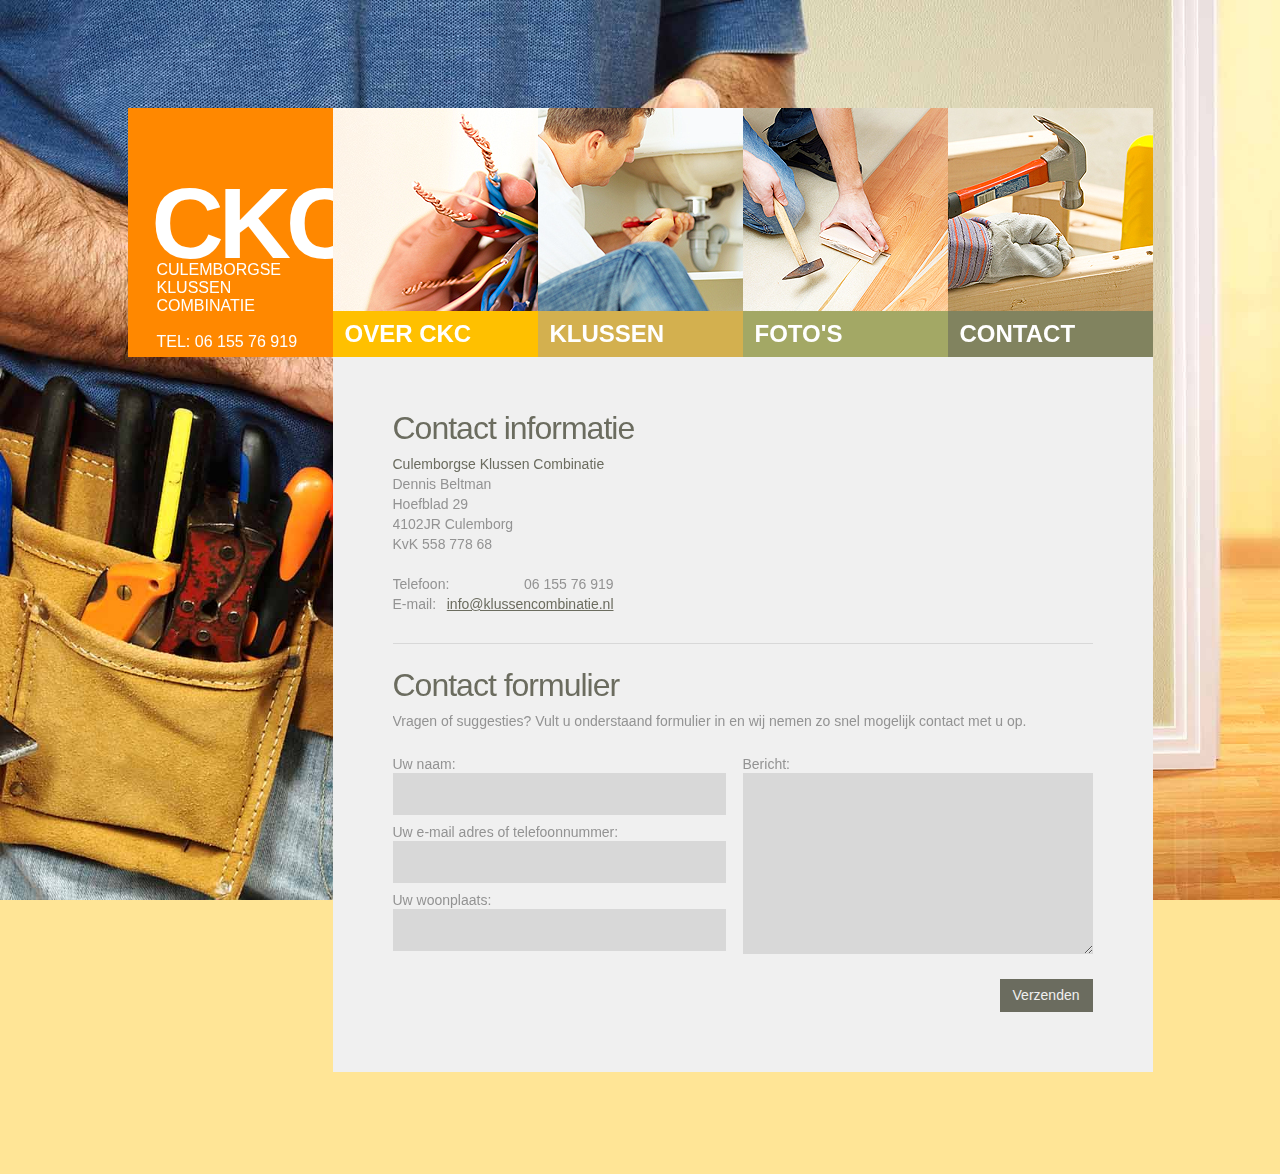
<file: contact.html>
<!DOCTYPE html PUBLIC "-//W3C//DTD XHTML 1.0 Strict//EN" "http://www.w3.org/TR/xhtml1/DTD/xhtml1-strict.dtd">
<html xmlns="http://www.w3.org/1999/xhtml" xml:lang="en" lang="en">
<head>
<title></title>
<meta http-equiv="Content-Type" content="text/html; charset=utf-8" />
<meta http-equiv="Content-Style-Type" content="text/css" />
<link href="style.css" rel="stylesheet" type="text/css" />
<link href="layout.css" rel="stylesheet" type="text/css" />
<script src="js/jquery-1.3.2.min.js" type="text/javascript"></script>
<script src="js/bgstretcher.js" type="text/javascript"></script>
<script type="text/javascript">
	$(document).ready(function(){
    //  Initialize Backgound Stretcher	   
		$(document).bgStretcher({
			images: ['images/img3.jpg','images/img1.jpg','images/img2.jpg']
		});
	});
</script>
<!--[if lt IE 7]>
	<link href="ie_style.css" rel="stylesheet" type="text/css" />
<![endif]-->
</head>

<body id="page5">
		<div class="main">
			<!--header -->
				<div id="header">
					<h1><a href="index.html" id="logo">CKC <span>Culemborgse<br>klussen<br>Combinatie<br><br>Tel: 06 155 76 919</span></a></h1>
    				<ul id="menu">
						<li class="nav1"><a href="over-ons.html"><span>over ckc</span></a></li>
						<li class="nav2"><a href="klussen.html"><span>klussen</span></a></li>
						<li class="nav3"><a href="fotos.html"><span>foto's</span></a></li>
						<li class="nav4"><a href="contact.html" id="menu_active"><span>contact</span></a></li>
					</ul>
			</div>
			<!--header end-->
			<!--content -->
				<div class="main2">
					<div id="content">
						<div class="pad">
							<div class="wrapper under">
								<h2>Contact informatie</h2>
								<div class="wrapper">
                                    <p><span class="color1">Culemborgse Klussen Combinatie</span>
                                    <br />Dennis Beltman
                                    <br />Hoefblad 29
                                    <br />4102JR Culemborg
                                    <br />KvK 558 778 68</p>
									<div class="cols">
										<span class="right">06 155 76 919</span>Telefoon:<br />
                                        <span class="right">
                                            <a href="mailto:info@klussencombinatie.nl" class="font1">info@klussencombinatie.nl</a>
                                        </span>E-mail:
									</div>
								</div>
							</div>
							<div class="wrapper">
								<h2>Contact formulier</h2>
    							<p class="pad_bot1">Vragen of suggesties? Vult u onderstaand formulier in en wij nemen zo snel mogelijk contact met u op.</p>
								<form id="ContactForm" action="" enctype="multipart/form-data">
									<div>
										<div class="col1">
											Uw naam:<br />
											<input type="text" class="input" />
											Uw e-mail adres of telefoonnummer:<br />
											<input type="text" class="input" />
											Uw woonplaats:<br />
											<input type="text" class="input" />
										</div>
										<div class="col_2">
											Bericht:<br />
											<textarea cols="1" rows="1"></textarea>
										</div>
										<a href="#" class="button" onclick="document.getElementById('ContactForm').submit()">Verzenden</a>
									</div>
								</form>
							</div>
						</div>
					</div>
				</div>
			<!--content end-->
		</div>
</body>
</html>
</file>
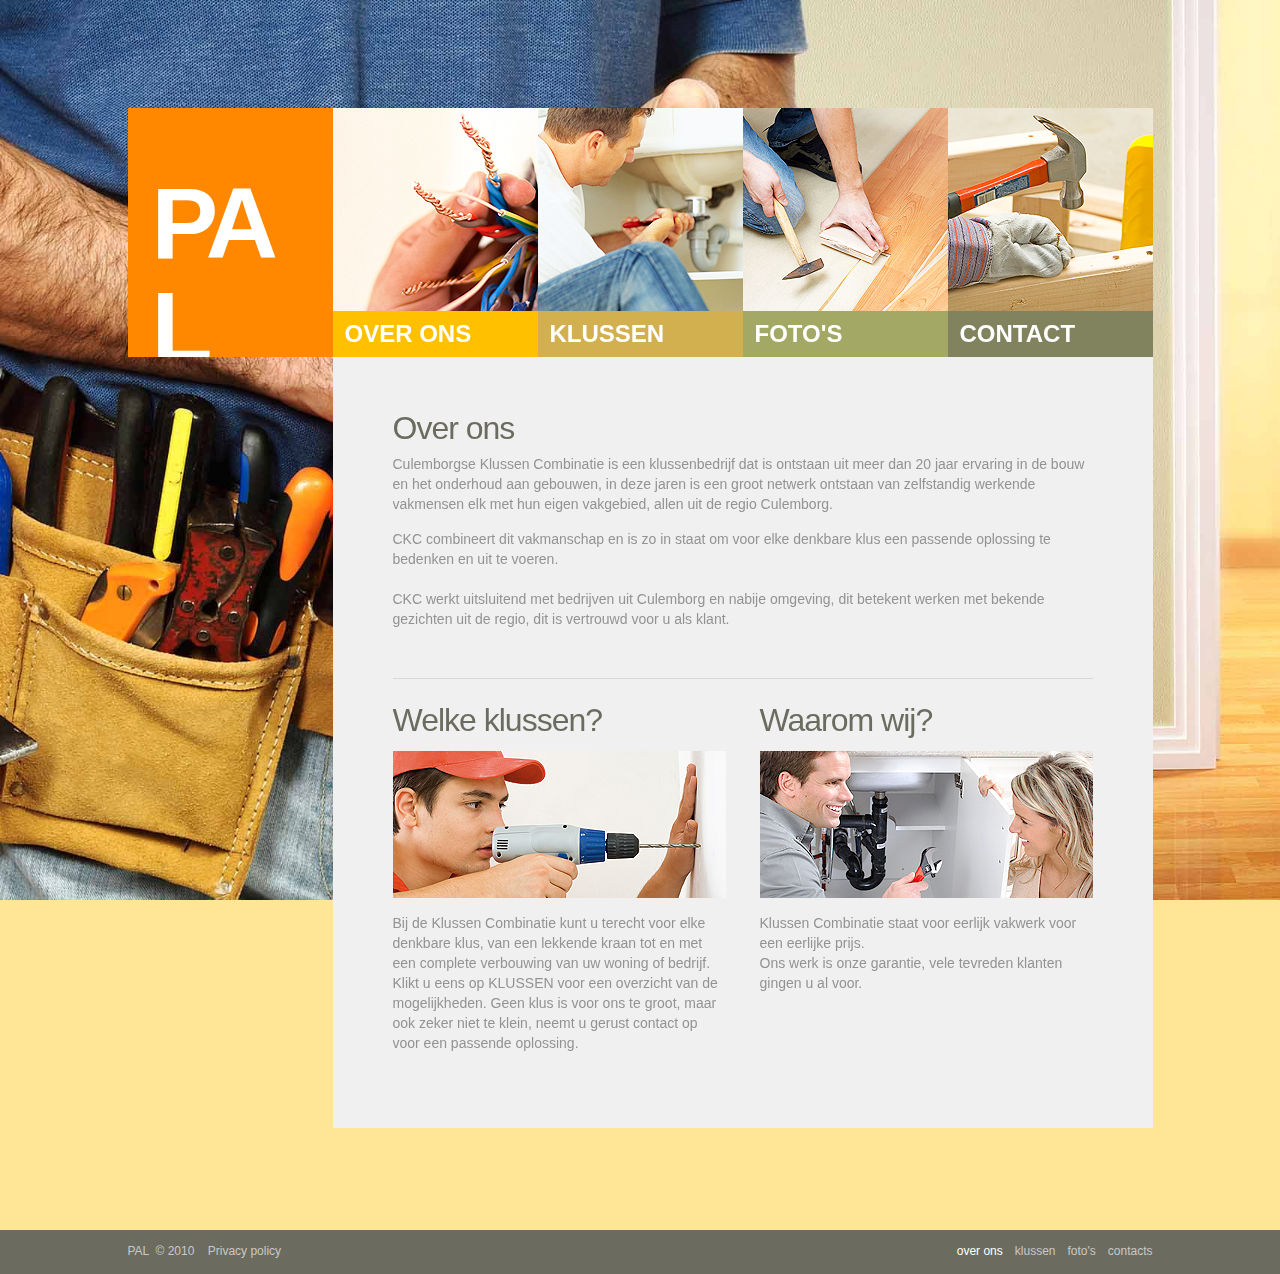
<file: index-1.html>
<!DOCTYPE html PUBLIC "-//W3C//DTD XHTML 1.0 Strict//EN" "http://www.w3.org/TR/xhtml1/DTD/xhtml1-strict.dtd">
<html xmlns="http://www.w3.org/1999/xhtml" xml:lang="en" lang="en">
<head>
<title></title>
<meta http-equiv="Content-Type" content="text/html; charset=utf-8" />
<meta http-equiv="Content-Style-Type" content="text/css" />
<link href="style.css" rel="stylesheet" type="text/css" />
<link href="layout.css" rel="stylesheet" type="text/css" />
<script src="js/jquery-1.3.2.min.js" type="text/javascript"></script>
<script src="js/bgstretcher.js" type="text/javascript"></script>
<script type="text/javascript">
	$(document).ready(function(){
    //  Initialize Backgound Stretcher	   
		$(document).bgStretcher({
			images: ['images/img3.jpg','images/img1.jpg','images/img2.jpg']
		});
	});
</script>
<!--[if lt IE 7]>
	<link href="ie_style.css" rel="stylesheet" type="text/css" />
<![endif]-->
</head>

<body id="page2">
		<div class="main">
			<!--header -->
    			<div id="header">
					<h1><a href="index.html" id="logo">Pa l <span>klussen combinatie</span></a></h1>
					<ul id="menu">
						<li class="nav1" class="active"><a href="index-1.html"><span>over ons</span></a></li>
						<li class="nav2"><a href="index-2.html"><span>klussen</span></a></li>
						<li class="nav3"><a href="index-3.html"><span>foto's</span></a></li>
						<li class="nav4"><a href="index-4.html"><span>contact</span></a></li>
					</ul>
				</div>
			<!--header end-->
			<!--content -->
				<div class="main2">
					<div id="content">
						<div class="pad">
							<div class="wrapper under">
								<h2>Over ons</h2>
								<p class="pad_bot1">Culemborgse Klussen Combinatie is een klussenbedrijf dat is ontstaan uit meer dan 20 jaar ervaring in de bouw en het onderhoud aan gebouwen, in deze jaren is een groot netwerk ontstaan van zelfstandig werkende vakmensen elk met hun eigen vakgebied, allen uit de regio Culemborg.</p>
                                <p>CKC combineert dit vakmanschap en is zo in staat om voor elke denkbare klus een passende oplossing te bedenken en uit te voeren.</p>
                                <p>CKC werkt uitsluitend met bedrijven uit Culemborg en nabije omgeving, dit betekent werken met bekende gezichten uit de regio, dit is  vertrouwd voor u als klant.</p>
							</div>
							<div class="wrapper">
								<div class="col1">
									<h2>Welke klussen?</h2>
									<img src="images/page2_img1.jpg" alt="" class="pad_bot1" />
									<p class="pad_bot1">Bij de Klussen Combinatie kunt u terecht voor elke denkbare klus,  van een lekkende kraan tot en met een complete verbouwing van uw woning of bedrijf. Klikt u eens op KLUSSEN voor een overzicht van de mogelijkheden. Geen klus is voor ons te groot, maar ook zeker niet te klein, neemt u gerust contact op voor een passende oplossing. </p>
								</div>
								<div class="col1 pad_left1">
									<h2>Waarom wij?</h2>
									<img src="images/page2_img2.jpg" alt="" class="pad_bot1" />
                                    <ol>
                                        <li>Klussen Combinatie staat voor eerlijk vakwerk voor een eerlijke prijs.</li>
                                        <li>Ons werk is onze garantie, vele tevreden klanten gingen u al voor.</li>
                                    </ol>
								</div>
							</div>
						</div>
					</div>
				</div>
			<!--content end-->
		</div>
	<div class="body1">
		<div class="main">
			<!--footer -->
			<div id="footer">
				<ul id="footer_menu">
					<li><a href="index-1.html" class="active">over ons</a></li>
					<li><a href="index-2.html">klussen</a></li>
					<li><a href="index-3.html">foto's</a></li>
					<li><a href="index-4.html">contacts</a></li>
				</ul>
				PAL  &nbsp;&copy; 2010 &nbsp;&nbsp; <a href="index-5.html">Privacy policy</a> &nbsp; &nbsp; &nbsp; <!-- {%FOOTER_LINK} -->
			</div>
			<!--footer end-->
		</div>
	</div>
</body>
</html>
</file>
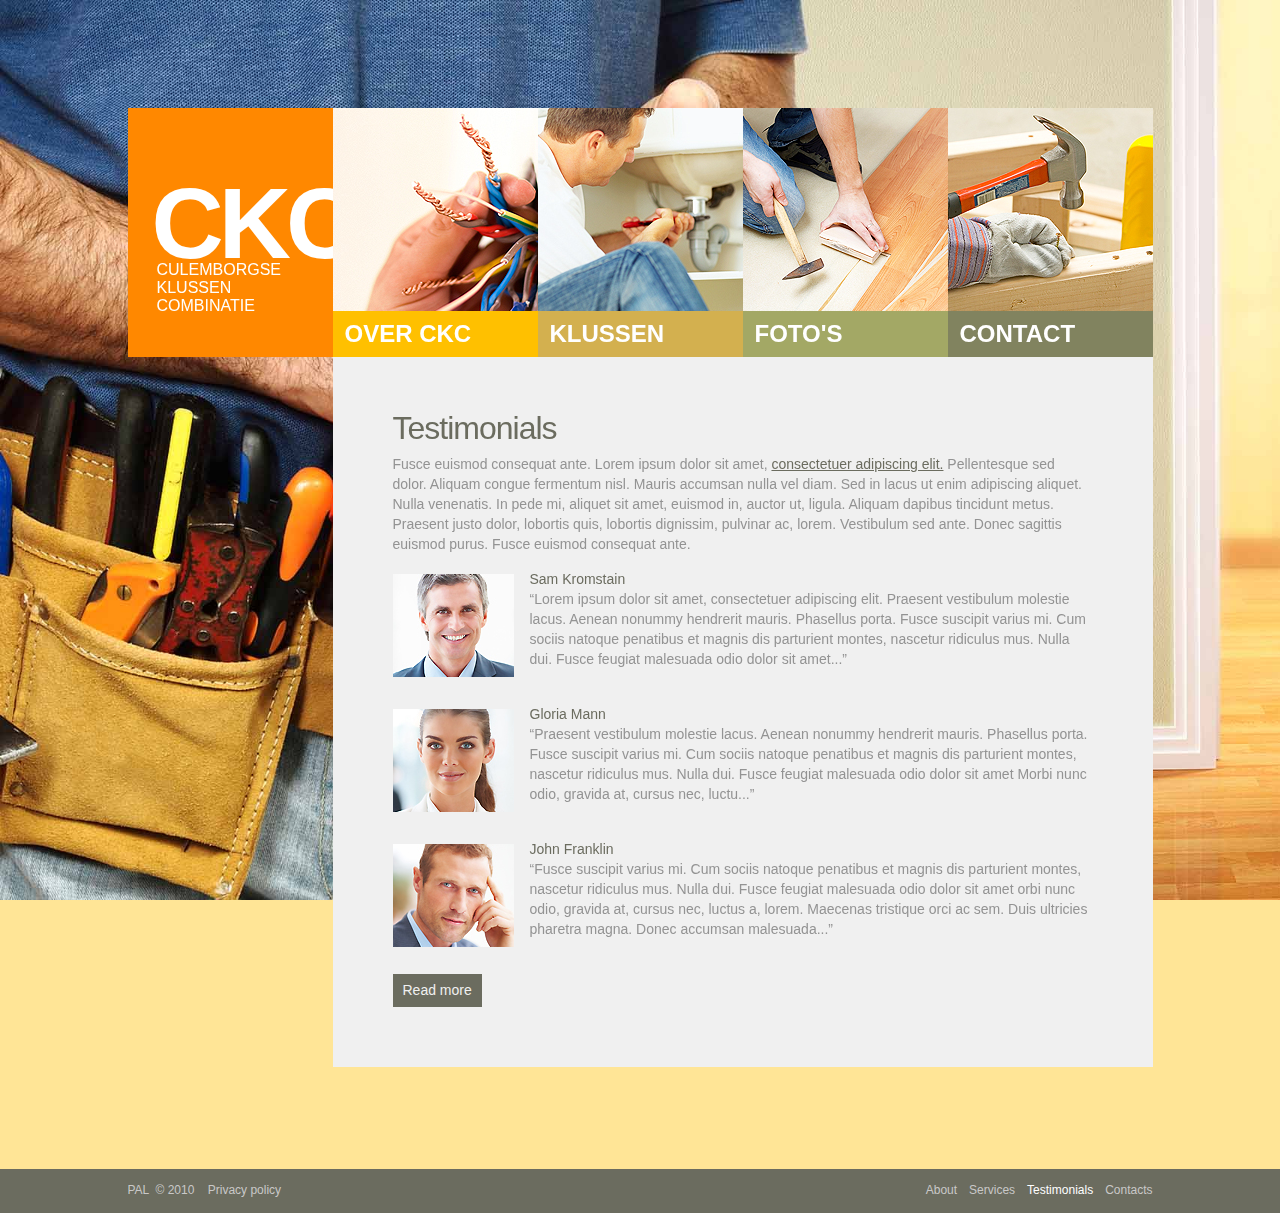
<file: index-3.html>
<!DOCTYPE html PUBLIC "-//W3C//DTD XHTML 1.0 Strict//EN" "http://www.w3.org/TR/xhtml1/DTD/xhtml1-strict.dtd">
<html xmlns="http://www.w3.org/1999/xhtml" xml:lang="en" lang="en">
<head>
<title></title>
<meta http-equiv="Content-Type" content="text/html; charset=utf-8" />
<meta http-equiv="Content-Style-Type" content="text/css" />
<link href="style.css" rel="stylesheet" type="text/css" />
<link href="layout.css" rel="stylesheet" type="text/css" />
<script src="js/jquery-1.3.2.min.js" type="text/javascript"></script>
<script src="js/bgstretcher.js" type="text/javascript"></script>
<script type="text/javascript">
	$(document).ready(function(){
    //  Initialize Backgound Stretcher	   
		$(document).bgStretcher({
			images: ['images/img3.jpg','images/img1.jpg','images/img2.jpg']
		});
	});
</script>
<!--[if lt IE 7]>
	<link href="ie_style.css" rel="stylesheet" type="text/css" />
<![endif]-->
</head>

<body id="page4">
		<div class="main">
			<!--header -->
				<div id="header">
                    <h1><a href="index.html" id="logo">CKC <span>Culemborgse<br>klussen<br>Combinatie</span></a></h1>
            		<ul id="menu">
						<li class="nav1"><a href="over-ons.html"><span>over ckc</span></a></li>
						<li class="nav2"><a href="klussen.html"><span>klussen</span></a></li>
						<li class="nav3"><a href="fotos.html" id="menu_active"><span>foto's</span></a></li>
						<li class="nav4"><a href="contact.html"><span>contact</span></a></li>
					</ul>
			</div>
			<!--header end-->
			<!--content -->
				<div class="main2">
					<div id="content">
						<div class="pad">
							<div class="wrapper">
								<h2>Testimonials</h2>
								<p class="pad_bot1">Fusce euismod consequat ante. Lorem ipsum dolor sit amet, <a href="#">consectetuer adipiscing elit.</a> Pellentesque sed dolor. Aliquam congue fermentum nisl. Mauris accumsan nulla vel diam. Sed in lacus ut enim adipiscing aliquet. Nulla venenatis. In pede mi, aliquet sit amet, euismod in, auctor ut, ligula. Aliquam dapibus tincidunt metus. Praesent justo dolor, lobortis quis, lobortis dignissim, pulvinar ac, lorem. Vestibulum sed ante. Donec sagittis euismod purus. Fusce euismod consequat ante.</p>
								<div class="wrapper pad_bot1">
									<img src="images/page4_img1.jpg" alt="" class="left marg_right1" />
									<p><span class="color1">Sam Kromstain</span><br />
“Lorem ipsum dolor sit amet, consectetuer adipiscing elit. Praesent vestibulum molestie lacus. Aenean nonummy hendrerit mauris. Phasellus porta. Fusce suscipit varius mi. Cum sociis natoque penatibus et magnis dis parturient montes, nascetur ridiculus mus. Nulla dui. Fusce feugiat malesuada odio dolor sit amet...”</p>
								</div>
								<div class="wrapper pad_bot1">
										<img src="images/page4_img2.jpg" alt="" class="left marg_right1" />
										<p><span class="color1">Gloria Mann</span><br />
“Praesent vestibulum molestie lacus. Aenean nonummy hendrerit mauris. Phasellus porta. Fusce suscipit varius mi. Cum sociis natoque penatibus et magnis dis parturient montes, nascetur ridiculus mus. Nulla dui. Fusce feugiat malesuada odio dolor sit amet
Morbi nunc odio, gravida at, cursus nec, luctu...”</p>
								</div>
								<div class="wrapper pad_bot1">
										<img src="images/page4_img3.jpg" alt="" class="left marg_right1" />
										<p><span class="color1">John Franklin </span><br />
“Fusce suscipit varius mi. Cum sociis natoque penatibus et magnis dis parturient montes, nascetur ridiculus mus. Nulla dui. Fusce feugiat malesuada odio dolor sit amet orbi nunc odio, gravida at, cursus nec, luctus a, lorem. Maecenas tristique orci ac sem. Duis ultricies pharetra magna. Donec accumsan malesuada...”</p>
								</div>
								<a href="#" class="button">Read more</a>
							</div>
							
						</div>
					</div>
				</div>
			<!--content end-->
		</div>
	<div class="body1">
		<div class="main">
			<!--footer -->
			<div id="footer">
				<ul id="footer_menu">
					<li><a href="index-1.html">About</a></li>
					<li><a href="klussen.html">Services</a></li>
					<li><a href="index-3.html" class="active">Testimonials</a></li>
					<li><a href="index-4.html">Contacts</a></li>
				</ul>
				PAL  &nbsp;&copy; 2010 &nbsp;&nbsp; <a href="index-5.html">Privacy policy</a> &nbsp; &nbsp; &nbsp; <!-- {%FOOTER_LINK} -->
			</div>
			<!--footer end-->
		</div>
	</div>
</body>
</html>
</file>
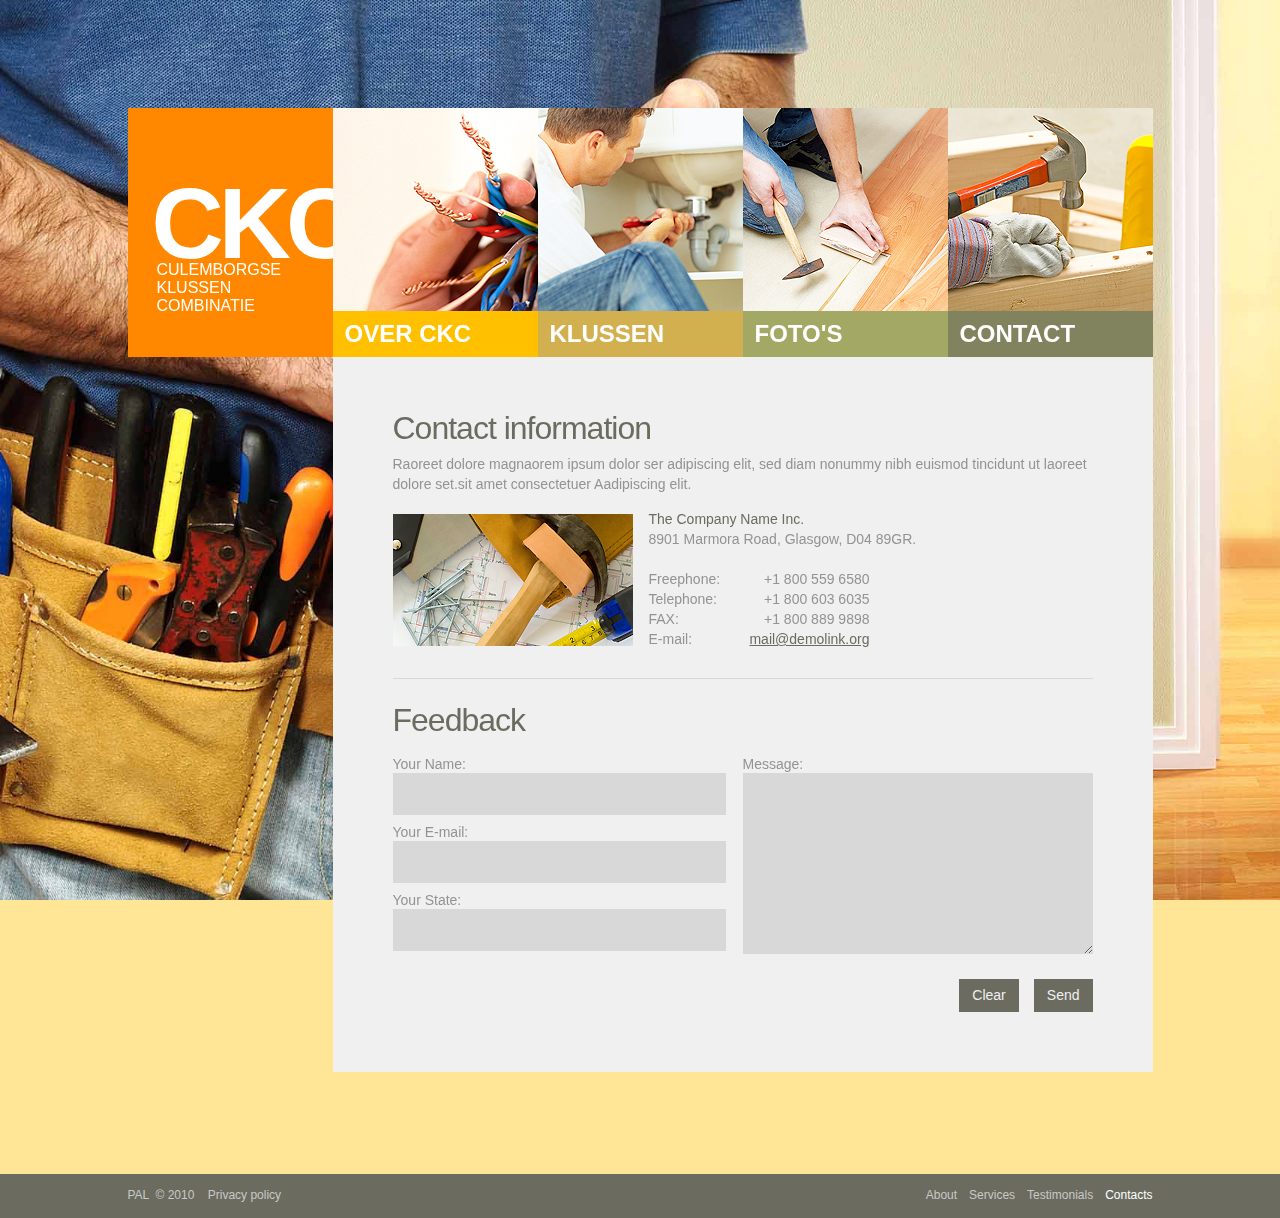
<file: index-4.html>
<!DOCTYPE html PUBLIC "-//W3C//DTD XHTML 1.0 Strict//EN" "http://www.w3.org/TR/xhtml1/DTD/xhtml1-strict.dtd">
<html xmlns="http://www.w3.org/1999/xhtml" xml:lang="en" lang="en">
<head>
<title></title>
<meta http-equiv="Content-Type" content="text/html; charset=utf-8" />
<meta http-equiv="Content-Style-Type" content="text/css" />
<link href="style.css" rel="stylesheet" type="text/css" />
<link href="layout.css" rel="stylesheet" type="text/css" />
<script src="js/jquery-1.3.2.min.js" type="text/javascript"></script>
<script src="js/bgstretcher.js" type="text/javascript"></script>
<script type="text/javascript">
	$(document).ready(function(){
    //  Initialize Backgound Stretcher	   
		$(document).bgStretcher({
			images: ['images/img3.jpg','images/img1.jpg','images/img2.jpg']
		});
	});
</script>
<!--[if lt IE 7]>
	<link href="ie_style.css" rel="stylesheet" type="text/css" />
<![endif]-->
</head>

<body id="page5">
		<div class="main">
			<!--header -->
				<div id="header">
                    <h1><a href="index.html" id="logo">CKC <span>Culemborgse<br>klussen<br>Combinatie</span></a></h1>
                	<ul id="menu">
						<li class="nav1"><a href="over-ons.html"><span>over ckc</span></a></li>
						<li class="nav2"><a href="klussen.html"><span>klussen</span></a></li>
						<li class="nav3"><a href="fotos.html"><span>foto's</span></a></li>
						<li class="nav4"><a href="contact.html" id="menu_active"><span>contact</span></a></li>
					</ul>
			</div>
			<!--header end-->
			<!--content -->
				<div class="main2">
					<div id="content">
						<div class="pad">
							<div class="wrapper under">
								<h2>Contact information</h2>
								<p class="pad_bot1">Raoreet dolore magnaorem ipsum dolor ser adipiscing elit, sed diam nonummy nibh euismod tincidunt ut laoreet dolore set.sit amet consectetuer Aadipiscing elit.</p>
								<div class="wrapper">
									<img src="images/page5_img1.jpg" alt="" class="left marg_right1" />
									<p><span class="color1">The Company Name Inc.</span><br />8901 Marmora Road, Glasgow, D04 89GR.</p>
									<div class="cols">
										          <span class="right">+1 800 559 6580</span>Freephone:<br />
           <span class="right">+1 800 603 6035</span>Telephone:<br />
                  <span class="right">+1 800 889 9898 </span>FAX:     <br />
<span class="right"><a href="mailto:" class="font1">mail@demolink.org</a></span>E-mail:
									</div>
								</div>
							</div>
							<div class="wrapper">
								<h2>Feedback</h2>
								<form id="ContactForm" action="" enctype="multipart/form-data">
									<div>
										<div class="col1">
											Your Name:<br />
											<input type="text" class="input" />
											Your E-mail:<br />
											<input type="text" class="input" />
											Your State:<br />
											<input type="text" class="input" />
										</div>
										<div class="col_2">
											Message:<br />
											<textarea cols="1" rows="1"></textarea>
										</div>
										<a href="#" class="button" onclick="document.getElementById('ContactForm').submit()">Send</a>
										<a href="#" class="button" onclick="document.getElementById('ContactForm').reset()">Clear</a>
									</div>
								</form>
							</div>
						</div>
					</div>
				</div>
			<!--content end-->
		</div>
	<div class="body1">
		<div class="main">
			<!--footer -->
			<div id="footer">
				<ul id="footer_menu">
					<li><a href="index-1.html">About</a></li>
					<li><a href="klussen.html">Services</a></li>
					<li><a href="index-3.html">Testimonials</a></li>
					<li><a href="index-4.html" class="active">Contacts</a></li>
				</ul>
				PAL  &nbsp;&copy; 2010 &nbsp;&nbsp; <a href="index-5.html">Privacy policy</a> &nbsp; &nbsp; &nbsp; <!-- {%FOOTER_LINK} -->
			</div>
			<!--footer end-->
		</div>
	</div>
</body>
</html>
</file>
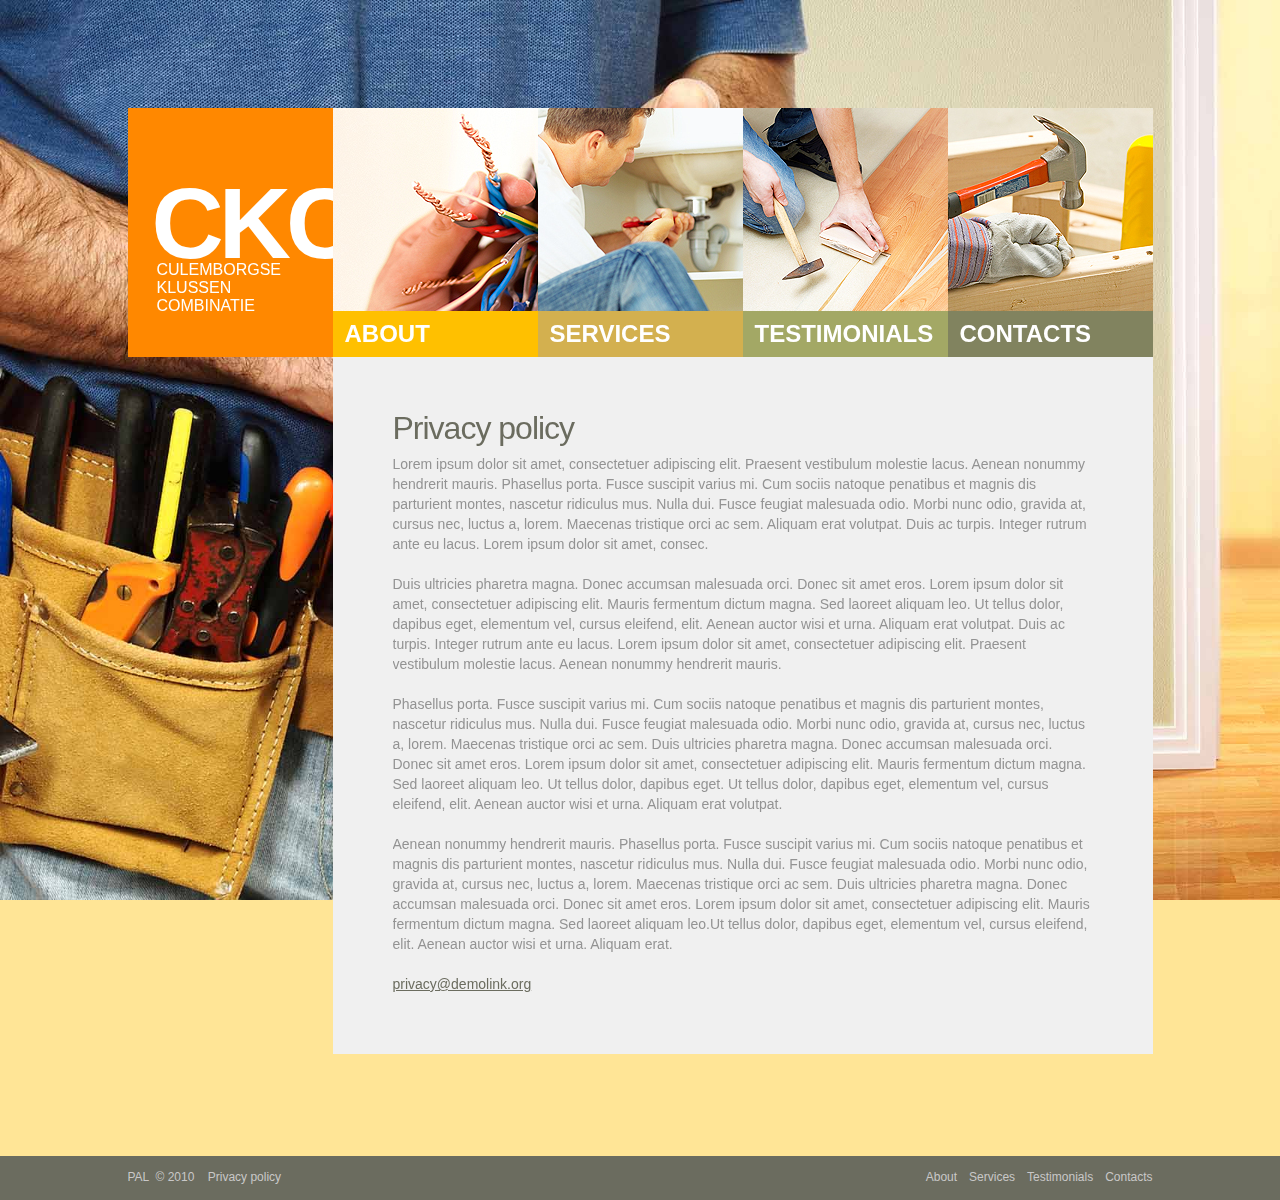
<file: index-5.html>
<!DOCTYPE html PUBLIC "-//W3C//DTD XHTML 1.0 Strict//EN" "http://www.w3.org/TR/xhtml1/DTD/xhtml1-strict.dtd">
<html xmlns="http://www.w3.org/1999/xhtml" xml:lang="en" lang="en">
<head>
<title></title>
<meta http-equiv="Content-Type" content="text/html; charset=utf-8" />
<meta http-equiv="Content-Style-Type" content="text/css" />
<link href="style.css" rel="stylesheet" type="text/css" />
<link href="layout.css" rel="stylesheet" type="text/css" />
<script src="js/jquery-1.3.2.min.js" type="text/javascript"></script>
<script src="js/bgstretcher.js" type="text/javascript"></script>
<script type="text/javascript">
	$(document).ready(function(){
    //  Initialize Backgound Stretcher	   
		$(document).bgStretcher({
			images: ['images/img3.jpg','images/img1.jpg','images/img2.jpg']
		});
	});
</script>
<!--[if lt IE 7]>
	<link href="ie_style.css" rel="stylesheet" type="text/css" />
<![endif]-->
</head>

<body id="page6">
		<div class="main">
			<!--header -->
				<div id="header">
					<h1><a href="index.html" id="logo">CKC <span>Culemborgse<br>klussen<br>Combinatie</span></a></h1>
                    <ul id="menu">
						<li class="nav1"><a href="index-1.html"><span>about</span></a></li>
						<li class="nav2"><a href="klussen.html"><span>services</span></a></li>
						<li class="nav3"><a href="index-3.html"><span>testimonials</span></a></li>
						<li class="nav4"><a href="index-4.html"><span>contacts</span></a></li>
					</ul>
			</div>
			<!--header end-->
			<!--content -->
				<div class="main2">
					<div id="content">
						<div class="pad">
							<div class="wrapper">
								<h2>Privacy policy</h2>
								<p>Lorem ipsum dolor sit amet, consectetuer adipiscing elit. Praesent vestibulum molestie lacus. Aenean nonummy 
										hendrerit mauris. Phasellus porta. Fusce suscipit varius mi. Cum sociis natoque penatibus et magnis dis parturient montes, nascetur ridiculus mus. Nulla dui. Fusce feugiat malesuada odio. Morbi nunc odio, gravida at, cursus nec, luctus a, lorem. Maecenas tristique orci ac sem. Aliquam erat volutpat. Duis ac turpis. Integer rutrum ante eu lacus. Lorem ipsum dolor sit amet, consec.</p>
								<p>Duis ultricies pharetra magna. Donec accumsan malesuada orci. Donec sit amet eros. Lorem ipsum dolor sit amet, consectetuer adipiscing elit. Mauris fermentum dictum magna. Sed laoreet aliquam leo. Ut tellus dolor, dapibus eget, elementum vel, cursus eleifend, elit. Aenean auctor wisi et urna. Aliquam erat volutpat. Duis ac turpis. Integer rutrum ante eu lacus. Lorem ipsum dolor sit amet, consectetuer adipiscing elit. Praesent vestibulum molestie lacus. Aenean nonummy hendrerit mauris. </p>
								<p>Phasellus porta. Fusce suscipit varius mi. Cum sociis natoque penatibus et magnis dis parturient montes, nascetur ridiculus mus. Nulla dui. Fusce feugiat malesuada odio. Morbi nunc odio, gravida at, cursus nec, luctus a, lorem. Maecenas tristique orci ac sem. Duis ultricies pharetra magna. Donec accumsan malesuada orci. Donec sit amet eros. Lorem ipsum dolor sit amet, consectetuer adipiscing elit. Mauris fermentum dictum magna. Sed laoreet aliquam leo. Ut tellus dolor, dapibus eget.  Ut tellus dolor, dapibus eget, elementum vel, cursus eleifend, elit. Aenean auctor wisi et urna. Aliquam erat volutpat.</p>
								<p>Aenean nonummy hendrerit mauris. Phasellus porta. Fusce suscipit varius mi. Cum sociis natoque penatibus et magnis dis parturient montes, nascetur ridiculus mus. Nulla dui. Fusce feugiat malesuada odio. Morbi nunc odio, gravida at, cursus nec, luctus a, lorem. Maecenas tristique orci ac sem. Duis ultricies pharetra magna. Donec accumsan malesuada orci. Donec sit amet eros. Lorem ipsum dolor sit amet, consectetuer adipiscing elit. Mauris fermentum dictum magna. Sed laoreet aliquam leo.Ut tellus dolor, dapibus eget, elementum vel, cursus eleifend, elit. Aenean auctor wisi et urna. Aliquam erat.</p>
								<a href="mailto:" class="font1">privacy@demolink.org</a>
								
							</div>
							
						</div>
					</div>
				</div>
			<!--content end-->
		</div>
	<div class="body1">
		<div class="main">
			<!--footer -->
			<div id="footer">
				<ul id="footer_menu">
					<li><a href="index-1.html">About</a></li>
					<li><a href="klussen.html">Services</a></li>
					<li><a href="index-3.html">Testimonials</a></li>
					<li><a href="index-4.html">Contacts</a></li>
				</ul>
				PAL  &nbsp;&copy; 2010 &nbsp;&nbsp; <a href="index-5.html">Privacy policy</a> &nbsp; &nbsp; &nbsp; <!-- {%FOOTER_LINK} -->
			</div>
			<!--footer end-->
		</div>
	</div>
</body>
</html>
</file>
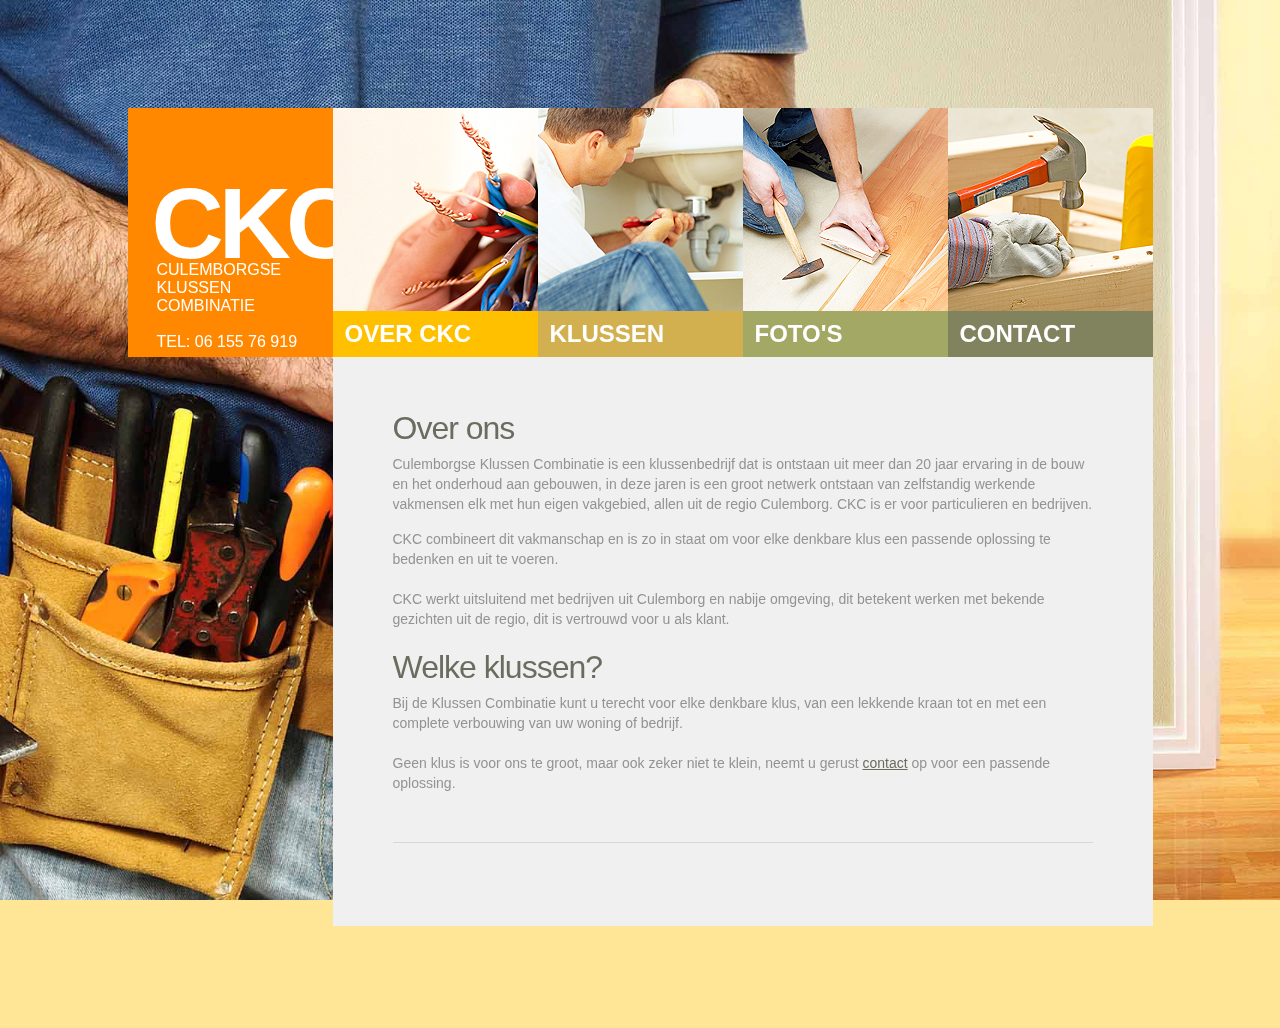
<file: over-ons.html>
<!DOCTYPE html PUBLIC "-//W3C//DTD XHTML 1.0 Strict//EN" "http://www.w3.org/TR/xhtml1/DTD/xhtml1-strict.dtd">
<html xmlns="http://www.w3.org/1999/xhtml" xml:lang="en" lang="en">
<head>
<title></title>
<meta http-equiv="Content-Type" content="text/html; charset=utf-8" />
<meta http-equiv="Content-Style-Type" content="text/css" />
<link href="style.css" rel="stylesheet" type="text/css" />
<link href="layout.css" rel="stylesheet" type="text/css" />
<script src="js/jquery-1.3.2.min.js" type="text/javascript"></script>
<script src="js/bgstretcher.js" type="text/javascript"></script>
<script type="text/javascript">
	$(document).ready(function(){
    //  Initialize Backgound Stretcher	   
		$(document).bgStretcher({
			images: ['images/img3.jpg','images/img1.jpg','images/img2.jpg']
		});
	});
</script>
<!--[if lt IE 7]>
	<link href="ie_style.css" rel="stylesheet" type="text/css" />
<![endif]-->
</head>

<body id="page2">
		<div class="main">
			<!--header -->
    			<div id="header">
                    <h1><a href="index.html" id="logo">CKC <span>Culemborgse<br>klussen<br>Combinatie<br><br>Tel: 06 155 76 919</span></a></h1>
                    <ul id="menu">
						<li class="nav1"><a href="over-ons.html" id="menu_active"><span>over ckc</span></a></li>
						<li class="nav2"><a href="klussen.html"><span>klussen</span></a></li>
						<li class="nav3"><a href="fotos.html"><span>foto's</span></a></li>
						<li class="nav4"><a href="contact.html"><span>contact</span></a></li>
					</ul>
				</div>
			<!--header end-->
			<!--content -->
				<div class="main2">
					<div id="content">
						<div class="pad">
							<div class="wrapper under">
								<h2>Over ons</h2>
								<p class="pad_bot1">Culemborgse Klussen Combinatie is een klussenbedrijf dat is ontstaan uit meer
                                dan 20 jaar ervaring in de bouw en het onderhoud aan gebouwen, in deze jaren is een groot netwerk 
                                ontstaan van zelfstandig werkende vakmensen elk met hun eigen vakgebied, allen uit de regio Culemborg.
                                CKC is er voor particulieren en bedrijven.</p>
                                <p>CKC combineert dit vakmanschap en is zo in staat om voor elke denkbare klus een passende oplossing 
                                te bedenken en uit te voeren.</p>
                                <p>CKC werkt uitsluitend met bedrijven uit Culemborg en nabije omgeving, dit betekent werken met 
                                bekende gezichten uit de regio, dit is  vertrouwd voor u als klant.</p>
                                <h2>Welke klussen?</h2>
                                <p>Bij de Klussen Combinatie kunt u terecht voor elke denkbare klus, 
                                    van een lekkende kraan tot en met een complete verbouwing van uw woning of bedrijf.</p>
                                <p>Geen klus is voor ons te groot, maar ook zeker niet te klein, neemt u gerust <a href="/contact.html">contact</a>
                                    op voor een passende oplossing.</p>
							</div>
						</div>
					</div>
				</div>
			<!--content end-->
		</div>
</body>
</html>
</file>
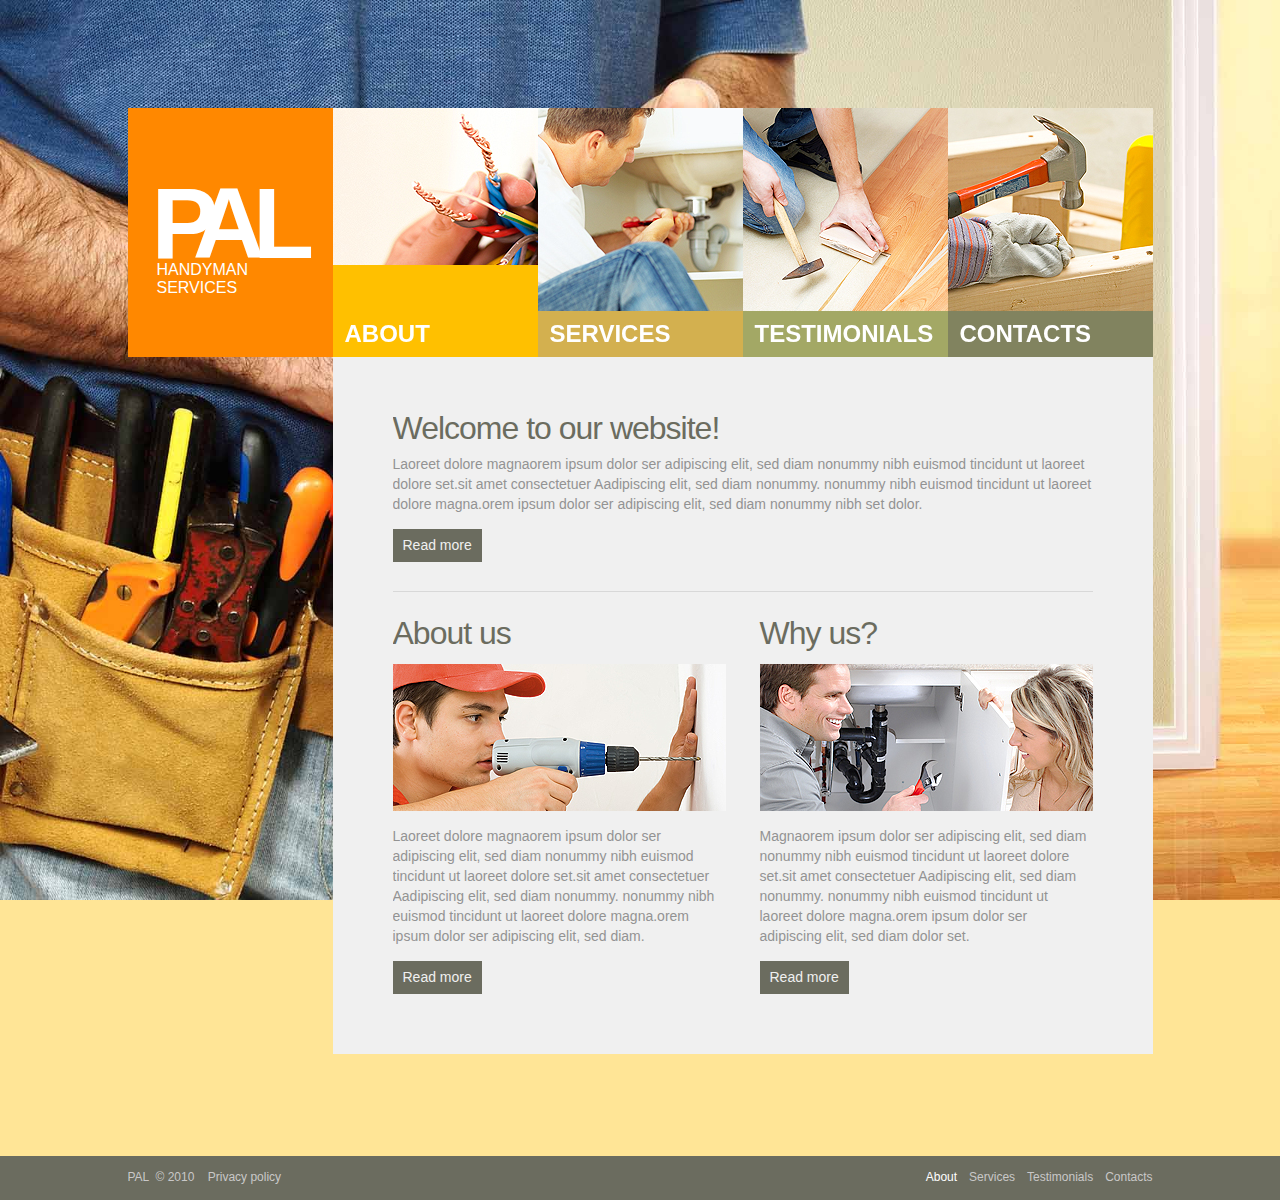
<file: src/index-1.html>
<!DOCTYPE html PUBLIC "-//W3C//DTD XHTML 1.0 Strict//EN" "http://www.w3.org/TR/xhtml1/DTD/xhtml1-strict.dtd">
<html xmlns="http://www.w3.org/1999/xhtml" xml:lang="en" lang="en">
<head>
<title></title>
<meta http-equiv="Content-Type" content="text/html; charset=utf-8" />
<meta http-equiv="Content-Style-Type" content="text/css" />
<link href="style.css" rel="stylesheet" type="text/css" />
<link href="layout.css" rel="stylesheet" type="text/css" />
<script src="js/jquery-1.3.2.min.js" type="text/javascript"></script>
<script src="js/bgstretcher.js" type="text/javascript"></script>
<script type="text/javascript">
	$(document).ready(function(){
    //  Initialize Backgound Stretcher	   
		$(document).bgStretcher({
			images: ['images/img3.jpg','images/img1.jpg','images/img2.jpg']
		});
	});
</script>
<!--[if lt IE 7]>
	<link href="ie_style.css" rel="stylesheet" type="text/css" />
<![endif]-->
</head>

<body id="page2">
		<div class="main">
			<!--header -->
				<div id="header">
					<h1><a href="index.html" id="logo">Pa l <span>handyman services</span></a></h1>
					<ul id="menu">
						<li class="nav1" id="menu_active"><a href="index-1.html"><span>about</span></a></li>
						<li class="nav2"><a href="index-2.html"><span>services</span></a></li>
						<li class="nav3"><a href="index-3.html"><span>testimonials</span></a></li>
						<li class="nav4"><a href="index-4.html"><span>contacts</span></a></li>
					</ul>
			</div>
			<!--header end-->
			<!--content -->
				<div class="main2">
					<div id="content">
						<div class="pad">
							<div class="wrapper under">
								<h2>Welcome to our  website!</h2>
								<p class="pad_bot1">Laoreet dolore magnaorem ipsum dolor ser adipiscing elit, sed diam nonummy nibh euismod tincidunt ut laoreet dolore set.sit amet consectetuer Aadipiscing elit, sed diam nonummy. nonummy nibh euismod tincidunt ut laoreet dolore magna.orem ipsum dolor ser adipiscing elit, sed diam nonummy nibh set dolor.</p>
								<a href="#" class="button">Read more</a>
							</div>
							<div class="wrapper">
								<div class="col1">
									<h2>About us</h2>
									<img src="images/page2_img1.jpg" alt="" class="pad_bot1" />
									<p class="pad_bot1">Laoreet dolore magnaorem ipsum dolor ser adipiscing elit, sed diam nonummy nibh euismod tincidunt ut laoreet dolore set.sit amet consectetuer Aadipiscing elit, sed diam nonummy. nonummy nibh euismod tincidunt ut laoreet dolore magna.orem ipsum dolor ser adipiscing elit, sed diam.</p>
									<a href="#" class="button">Read more</a>
								</div>
								<div class="col1 pad_left1">
									<h2>Why us?</h2>
									<img src="images/page2_img2.jpg" alt="" class="pad_bot1" />
									<p class="pad_bot1">Magnaorem ipsum dolor ser adipiscing elit, sed diam nonummy nibh euismod tincidunt ut laoreet dolore set.sit amet consectetuer Aadipiscing elit, sed diam nonummy. nonummy nibh euismod tincidunt ut laoreet dolore magna.orem ipsum dolor ser adipiscing elit, sed diam dolor set.</p>
									<a href="#" class="button">Read more</a>
								</div>
							</div>
						</div>
					</div>
				</div>
			<!--content end-->
		</div>
	<div class="body1">
		<div class="main">
			<!--footer -->
			<div id="footer">
				<ul id="footer_menu">
					<li><a href="index-1.html" class="active">About</a></li>
					<li><a href="index-2.html">Services</a></li>
					<li><a href="index-3.html">Testimonials</a></li>
					<li><a href="index-4.html">Contacts</a></li>
				</ul>
				PAL  &nbsp;&copy; 2010 &nbsp;&nbsp; <a href="index-5.html">Privacy policy</a> &nbsp; &nbsp; &nbsp; <!-- {%FOOTER_LINK} -->
			</div>
			<!--footer end-->
		</div>
	</div>
</body>
</html>
</file>
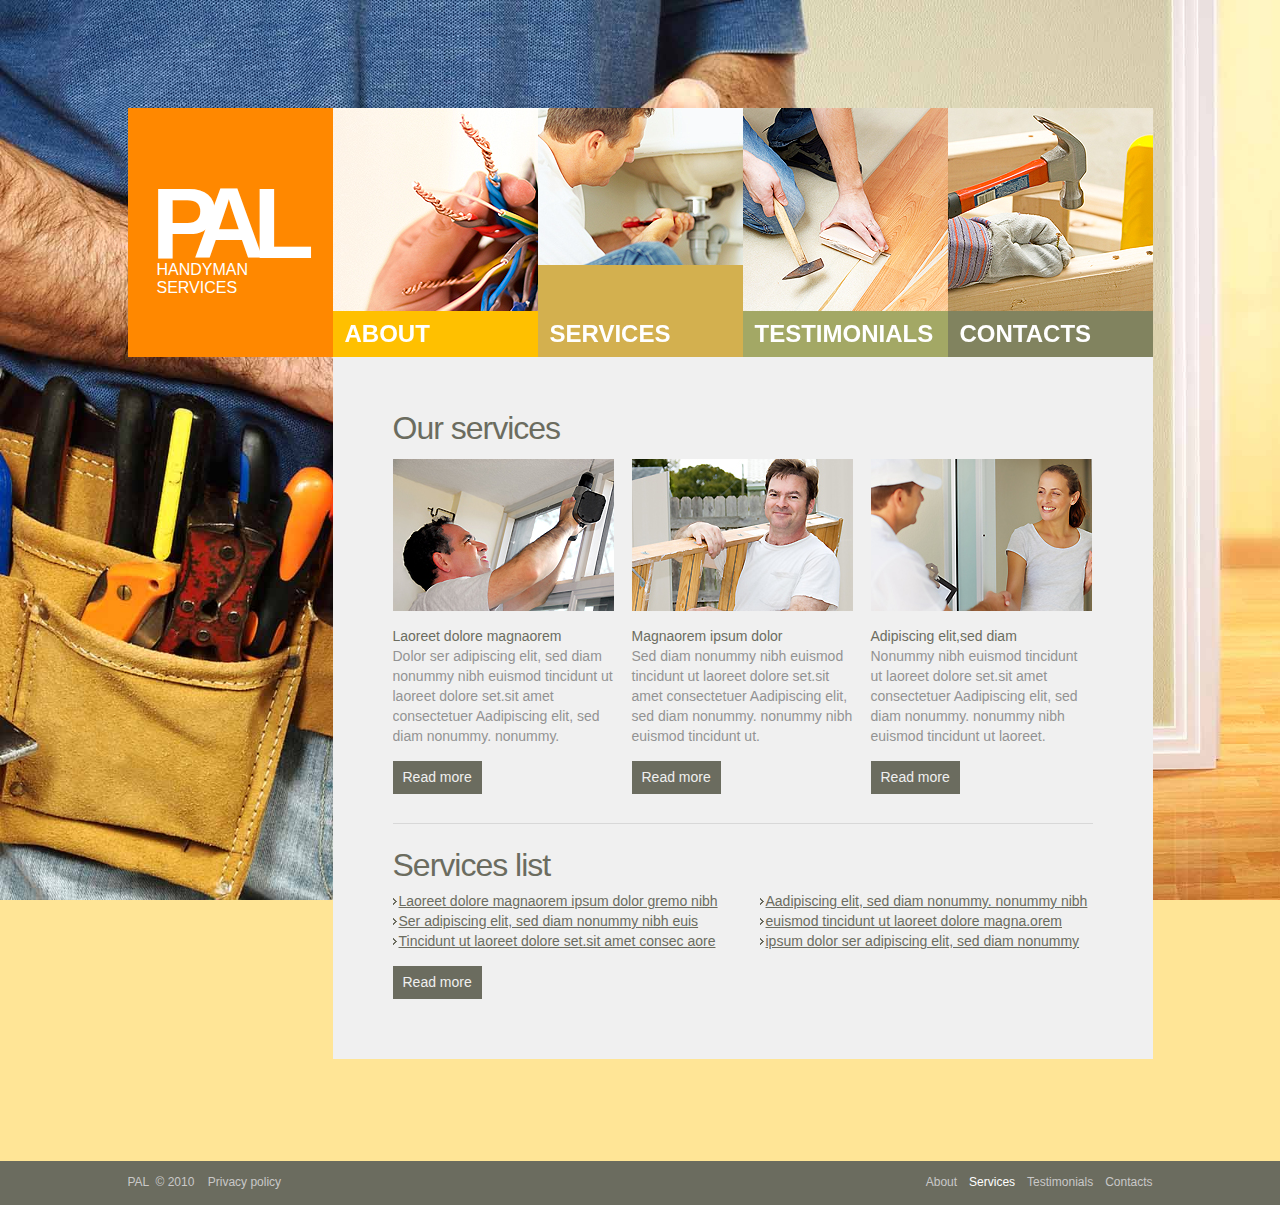
<file: src/index-2.html>
<!DOCTYPE html PUBLIC "-//W3C//DTD XHTML 1.0 Strict//EN" "http://www.w3.org/TR/xhtml1/DTD/xhtml1-strict.dtd">
<html xmlns="http://www.w3.org/1999/xhtml" xml:lang="en" lang="en">
<head>
<title></title>
<meta http-equiv="Content-Type" content="text/html; charset=utf-8" />
<meta http-equiv="Content-Style-Type" content="text/css" />
<link href="style.css" rel="stylesheet" type="text/css" />
<link href="layout.css" rel="stylesheet" type="text/css" />
<script src="js/jquery-1.3.2.min.js" type="text/javascript"></script>
<script src="js/bgstretcher.js" type="text/javascript"></script>
<script type="text/javascript">
	$(document).ready(function(){
    //  Initialize Backgound Stretcher	   
		$(document).bgStretcher({
			images: ['images/img3.jpg','images/img1.jpg','images/img2.jpg']
		});
	});
</script>
<!--[if lt IE 7]>
	<link href="ie_style.css" rel="stylesheet" type="text/css" />
<![endif]-->
</head>

<body id="page3">
		<div class="main">
			<!--header -->
				<div id="header">
					<h1><a href="index.html" id="logo">Pa l <span>handyman services</span></a></h1>
					<ul id="menu">
						<li class="nav1"><a href="index-1.html"><span>about</span></a></li>
						<li class="nav2" id="menu_active"><a href="index-2.html"><span>services</span></a></li>
						<li class="nav3"><a href="index-3.html"><span>testimonials</span></a></li>
						<li class="nav4"><a href="index-4.html"><span>contacts</span></a></li>
					</ul>
			</div>
			<!--header end-->
			<!--content -->
				<div class="main2">
					<div id="content">
						<div class="pad">
							<div class="wrapper under">
								<h2>Our services</h2>
								<div class="wrapper">
									<div class="cols">
										<img src="images/page3_img1.jpg" alt="" class="pad_bot1" />
										<p class="pad_bot1"><span class="color1">Laoreet dolore magnaorem</span><br />
Dolor ser adipiscing elit, sed diam nonummy nibh euismod tincidunt ut laoreet dolore set.sit amet consectetuer Aadipiscing elit, sed diam nonummy. nonummy.</p>
										<a href="#" class="button">Read more</a>
									</div>
									<div class="cols pad_left2">
										<img src="images/page3_img2.jpg" alt="" class="pad_bot1" />
										<p class="pad_bot1"><span class="color1">Magnaorem ipsum dolor </span><br />
Sed diam nonummy nibh euismod tincidunt ut laoreet dolore set.sit amet consectetuer Aadipiscing elit, sed diam nonummy. nonummy nibh euismod tincidunt ut.</p>
										<a href="#" class="button">Read more</a>
									</div>
									<div class="cols pad_left2">
										<img src="images/page3_img3.jpg" alt="" class="pad_bot1" />
										<p class="pad_bot1"><span class="color1">Adipiscing elit,sed diam </span><br />
Nonummy nibh euismod tincidunt ut laoreet dolore set.sit amet consectetuer Aadipiscing elit, sed diam nonummy. nonummy nibh euismod tincidunt ut laoreet.</p>
										<a href="#" class="button">Read more</a>
									</div>
								</div>
								
							</div>
							<div class="wrapper">
								<h2>Services list</h2>
								<div class="wrapper pad_bot1">
									<ul class="list1 col1">
										<li><a href="#">Laoreet dolore magnaorem ipsum dolor gremo nibh</a></li>
										<li><a href="#">Ser adipiscing elit, sed diam nonummy nibh euis</a></li>
										<li><a href="#">Tincidunt ut laoreet dolore set.sit amet consec aore</a></li>
									</ul>
									<ul class="list1 col1 pad_left1">
										<li><a href="#">Aadipiscing elit, sed diam nonummy. nonummy nibh </a></li>
										<li><a href="#">euismod tincidunt ut laoreet dolore magna.orem </a></li>
										<li><a href="#">ipsum dolor ser adipiscing elit, sed diam nonummy</a></li>
									</ul>
								</div>
								<a href="#" class="button">Read more</a>
							</div>
						</div>
					</div>
				</div>
			<!--content end-->
		</div>
	<div class="body1">
		<div class="main">
			<!--footer -->
			<div id="footer">
				<ul id="footer_menu">
					<li><a href="index-1.html">About</a></li>
					<li><a href="index-2.html" class="active">Services</a></li>
					<li><a href="index-3.html">Testimonials</a></li>
					<li><a href="index-4.html">Contacts</a></li>
				</ul>
				PAL  &nbsp;&copy; 2010 &nbsp;&nbsp; <a href="index-5.html">Privacy policy</a> &nbsp; &nbsp; &nbsp; <!-- {%FOOTER_LINK} -->
			</div>
			<!--footer end-->
		</div>
	</div>
</body>
</html>
</file>
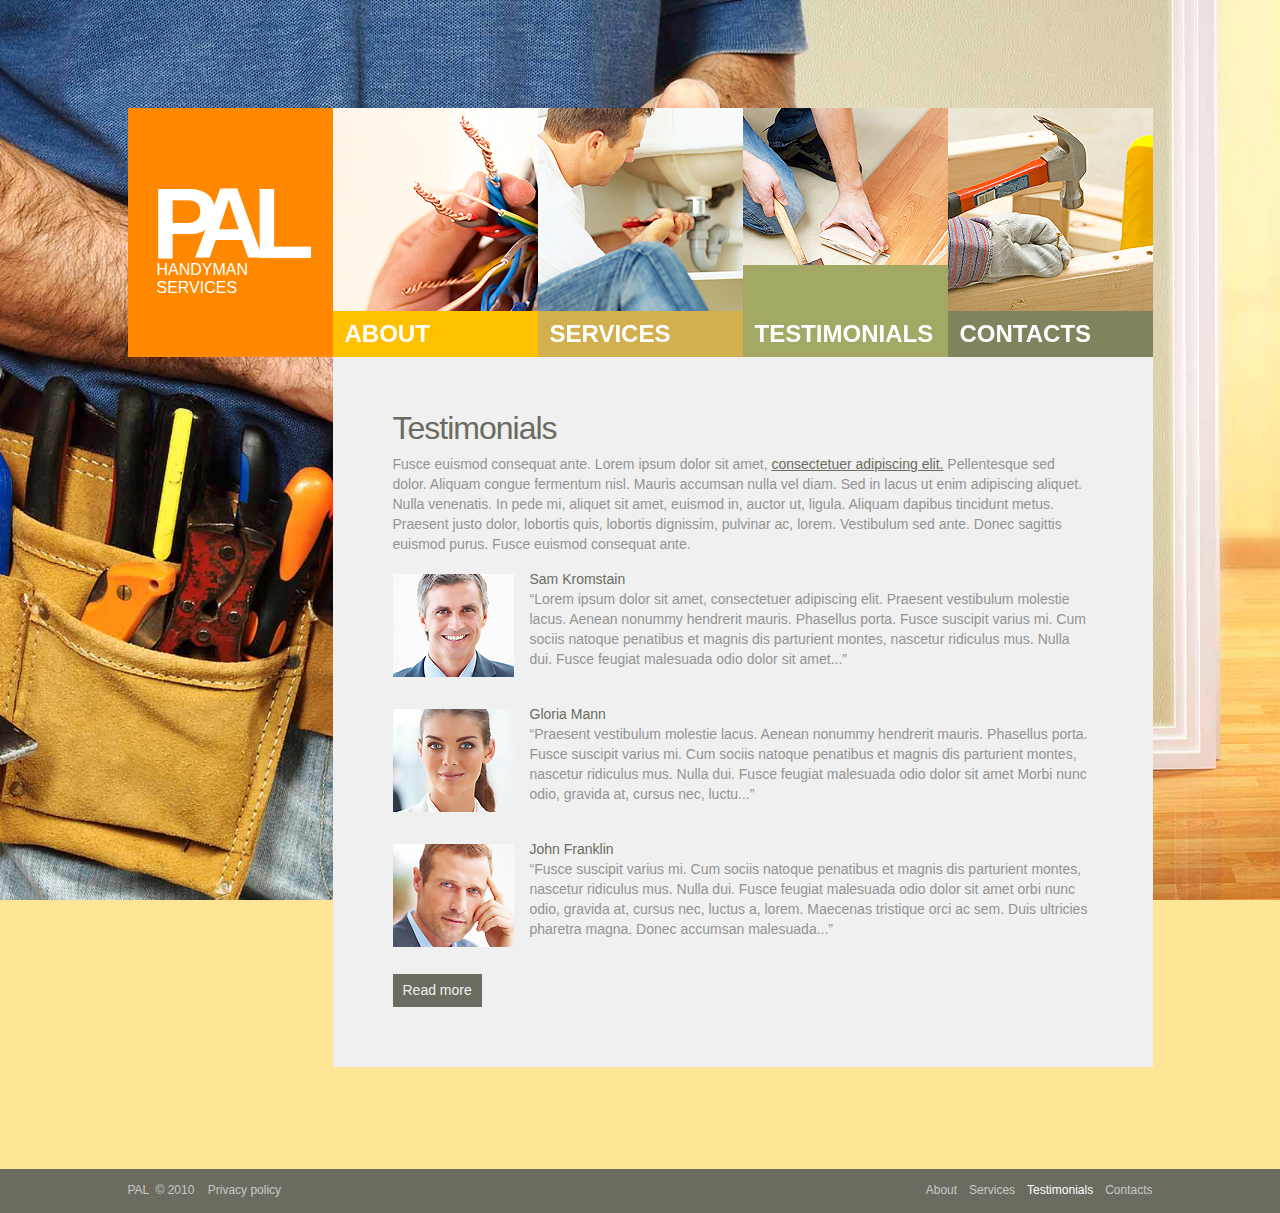
<file: src/index-3.html>
<!DOCTYPE html PUBLIC "-//W3C//DTD XHTML 1.0 Strict//EN" "http://www.w3.org/TR/xhtml1/DTD/xhtml1-strict.dtd">
<html xmlns="http://www.w3.org/1999/xhtml" xml:lang="en" lang="en">
<head>
<title></title>
<meta http-equiv="Content-Type" content="text/html; charset=utf-8" />
<meta http-equiv="Content-Style-Type" content="text/css" />
<link href="style.css" rel="stylesheet" type="text/css" />
<link href="layout.css" rel="stylesheet" type="text/css" />
<script src="js/jquery-1.3.2.min.js" type="text/javascript"></script>
<script src="js/bgstretcher.js" type="text/javascript"></script>
<script type="text/javascript">
	$(document).ready(function(){
    //  Initialize Backgound Stretcher	   
		$(document).bgStretcher({
			images: ['images/img3.jpg','images/img1.jpg','images/img2.jpg']
		});
	});
</script>
<!--[if lt IE 7]>
	<link href="ie_style.css" rel="stylesheet" type="text/css" />
<![endif]-->
</head>

<body id="page4">
		<div class="main">
			<!--header -->
				<div id="header">
					<h1><a href="index.html" id="logo">Pa l <span>handyman services</span></a></h1>
					<ul id="menu">
						<li class="nav1"><a href="index-1.html"><span>about</span></a></li>
						<li class="nav2"><a href="index-2.html"><span>services</span></a></li>
						<li class="nav3" id="menu_active"><a href="index-3.html"><span>testimonials</span></a></li>
						<li class="nav4"><a href="index-4.html"><span>contacts</span></a></li>
					</ul>
			</div>
			<!--header end-->
			<!--content -->
				<div class="main2">
					<div id="content">
						<div class="pad">
							<div class="wrapper">
								<h2>Testimonials</h2>
								<p class="pad_bot1">Fusce euismod consequat ante. Lorem ipsum dolor sit amet, <a href="#">consectetuer adipiscing elit.</a> Pellentesque sed dolor. Aliquam congue fermentum nisl. Mauris accumsan nulla vel diam. Sed in lacus ut enim adipiscing aliquet. Nulla venenatis. In pede mi, aliquet sit amet, euismod in, auctor ut, ligula. Aliquam dapibus tincidunt metus. Praesent justo dolor, lobortis quis, lobortis dignissim, pulvinar ac, lorem. Vestibulum sed ante. Donec sagittis euismod purus. Fusce euismod consequat ante.</p>
								<div class="wrapper pad_bot1">
									<img src="images/page4_img1.jpg" alt="" class="left marg_right1" />
									<p><span class="color1">Sam Kromstain</span><br />
“Lorem ipsum dolor sit amet, consectetuer adipiscing elit. Praesent vestibulum molestie lacus. Aenean nonummy hendrerit mauris. Phasellus porta. Fusce suscipit varius mi. Cum sociis natoque penatibus et magnis dis parturient montes, nascetur ridiculus mus. Nulla dui. Fusce feugiat malesuada odio dolor sit amet...”</p>
								</div>
								<div class="wrapper pad_bot1">
										<img src="images/page4_img2.jpg" alt="" class="left marg_right1" />
										<p><span class="color1">Gloria Mann</span><br />
“Praesent vestibulum molestie lacus. Aenean nonummy hendrerit mauris. Phasellus porta. Fusce suscipit varius mi. Cum sociis natoque penatibus et magnis dis parturient montes, nascetur ridiculus mus. Nulla dui. Fusce feugiat malesuada odio dolor sit amet
Morbi nunc odio, gravida at, cursus nec, luctu...”</p>
								</div>
								<div class="wrapper pad_bot1">
										<img src="images/page4_img3.jpg" alt="" class="left marg_right1" />
										<p><span class="color1">John Franklin </span><br />
“Fusce suscipit varius mi. Cum sociis natoque penatibus et magnis dis parturient montes, nascetur ridiculus mus. Nulla dui. Fusce feugiat malesuada odio dolor sit amet orbi nunc odio, gravida at, cursus nec, luctus a, lorem. Maecenas tristique orci ac sem. Duis ultricies pharetra magna. Donec accumsan malesuada...”</p>
								</div>
								<a href="#" class="button">Read more</a>
							</div>
							
						</div>
					</div>
				</div>
			<!--content end-->
		</div>
	<div class="body1">
		<div class="main">
			<!--footer -->
			<div id="footer">
				<ul id="footer_menu">
					<li><a href="index-1.html">About</a></li>
					<li><a href="index-2.html">Services</a></li>
					<li><a href="index-3.html" class="active">Testimonials</a></li>
					<li><a href="index-4.html">Contacts</a></li>
				</ul>
				PAL  &nbsp;&copy; 2010 &nbsp;&nbsp; <a href="index-5.html">Privacy policy</a> &nbsp; &nbsp; &nbsp; <!-- {%FOOTER_LINK} -->
			</div>
			<!--footer end-->
		</div>
	</div>
</body>
</html>
</file>
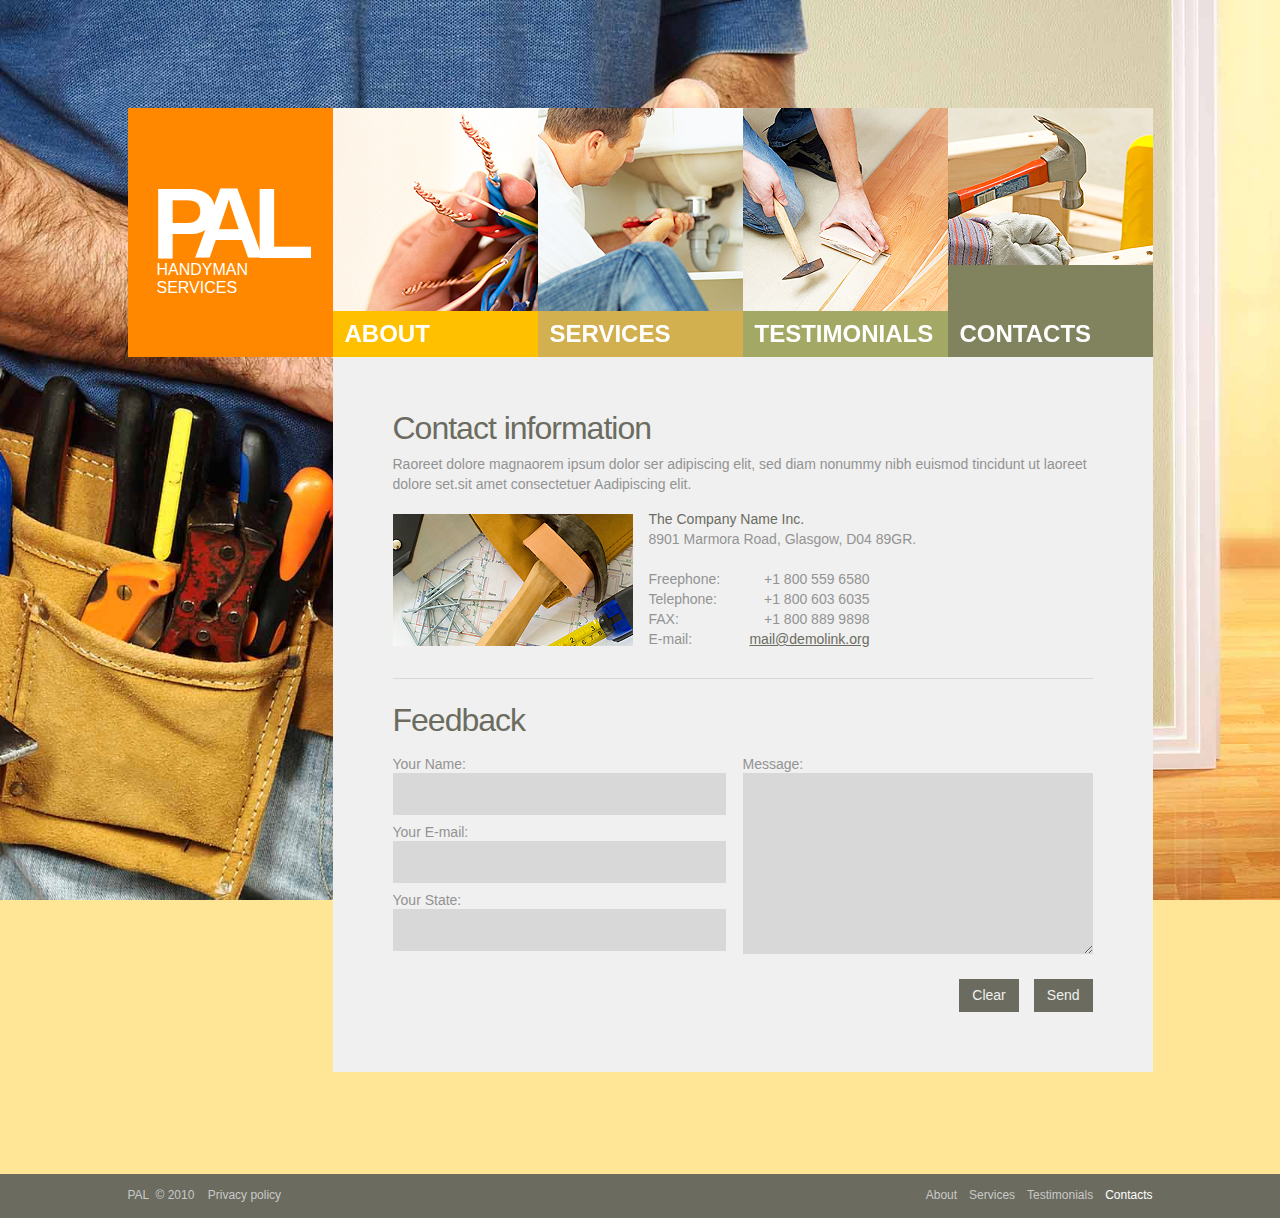
<file: src/index-4.html>
<!DOCTYPE html PUBLIC "-//W3C//DTD XHTML 1.0 Strict//EN" "http://www.w3.org/TR/xhtml1/DTD/xhtml1-strict.dtd">
<html xmlns="http://www.w3.org/1999/xhtml" xml:lang="en" lang="en">
<head>
<title></title>
<meta http-equiv="Content-Type" content="text/html; charset=utf-8" />
<meta http-equiv="Content-Style-Type" content="text/css" />
<link href="style.css" rel="stylesheet" type="text/css" />
<link href="layout.css" rel="stylesheet" type="text/css" />
<script src="js/jquery-1.3.2.min.js" type="text/javascript"></script>
<script src="js/bgstretcher.js" type="text/javascript"></script>
<script type="text/javascript">
	$(document).ready(function(){
    //  Initialize Backgound Stretcher	   
		$(document).bgStretcher({
			images: ['images/img3.jpg','images/img1.jpg','images/img2.jpg']
		});
	});
</script>
<!--[if lt IE 7]>
	<link href="ie_style.css" rel="stylesheet" type="text/css" />
<![endif]-->
</head>

<body id="page5">
		<div class="main">
			<!--header -->
				<div id="header">
					<h1><a href="index.html" id="logo">Pa l <span>handyman services</span></a></h1>
					<ul id="menu">
						<li class="nav1"><a href="index-1.html"><span>about</span></a></li>
						<li class="nav2"><a href="index-2.html"><span>services</span></a></li>
						<li class="nav3"><a href="index-3.html"><span>testimonials</span></a></li>
						<li class="nav4" id="menu_active"><a href="index-4.html"><span>contacts</span></a></li>
					</ul>
			</div>
			<!--header end-->
			<!--content -->
				<div class="main2">
					<div id="content">
						<div class="pad">
							<div class="wrapper under">
								<h2>Contact information</h2>
								<p class="pad_bot1">Raoreet dolore magnaorem ipsum dolor ser adipiscing elit, sed diam nonummy nibh euismod tincidunt ut laoreet dolore set.sit amet consectetuer Aadipiscing elit.</p>
								<div class="wrapper">
									<img src="images/page5_img1.jpg" alt="" class="left marg_right1" />
									<p><span class="color1">The Company Name Inc.</span><br />8901 Marmora Road, Glasgow, D04 89GR.</p>
									<div class="cols">
										          <span class="right">+1 800 559 6580</span>Freephone:<br />
           <span class="right">+1 800 603 6035</span>Telephone:<br />
                  <span class="right">+1 800 889 9898 </span>FAX:     <br />
<span class="right"><a href="mailto:" class="font1">mail@demolink.org</a></span>E-mail:
									</div>
								</div>
							</div>
							<div class="wrapper">
								<h2>Feedback</h2>
								<form id="ContactForm" action="" enctype="multipart/form-data">
									<div>
										<div class="col1">
											Your Name:<br />
											<input type="text" class="input" />
											Your E-mail:<br />
											<input type="text" class="input" />
											Your State:<br />
											<input type="text" class="input" />
										</div>
										<div class="col_2">
											Message:<br />
											<textarea cols="1" rows="1"></textarea>
										</div>
										<a href="#" class="button" onclick="document.getElementById('ContactForm').submit()">Send</a>
										<a href="#" class="button" onclick="document.getElementById('ContactForm').reset()">Clear</a>
									</div>
								</form>
							</div>
						</div>
					</div>
				</div>
			<!--content end-->
		</div>
	<div class="body1">
		<div class="main">
			<!--footer -->
			<div id="footer">
				<ul id="footer_menu">
					<li><a href="index-1.html">About</a></li>
					<li><a href="index-2.html">Services</a></li>
					<li><a href="index-3.html">Testimonials</a></li>
					<li><a href="index-4.html" class="active">Contacts</a></li>
				</ul>
				PAL  &nbsp;&copy; 2010 &nbsp;&nbsp; <a href="index-5.html">Privacy policy</a> &nbsp; &nbsp; &nbsp; <!-- {%FOOTER_LINK} -->
			</div>
			<!--footer end-->
		</div>
	</div>
</body>
</html>
</file>
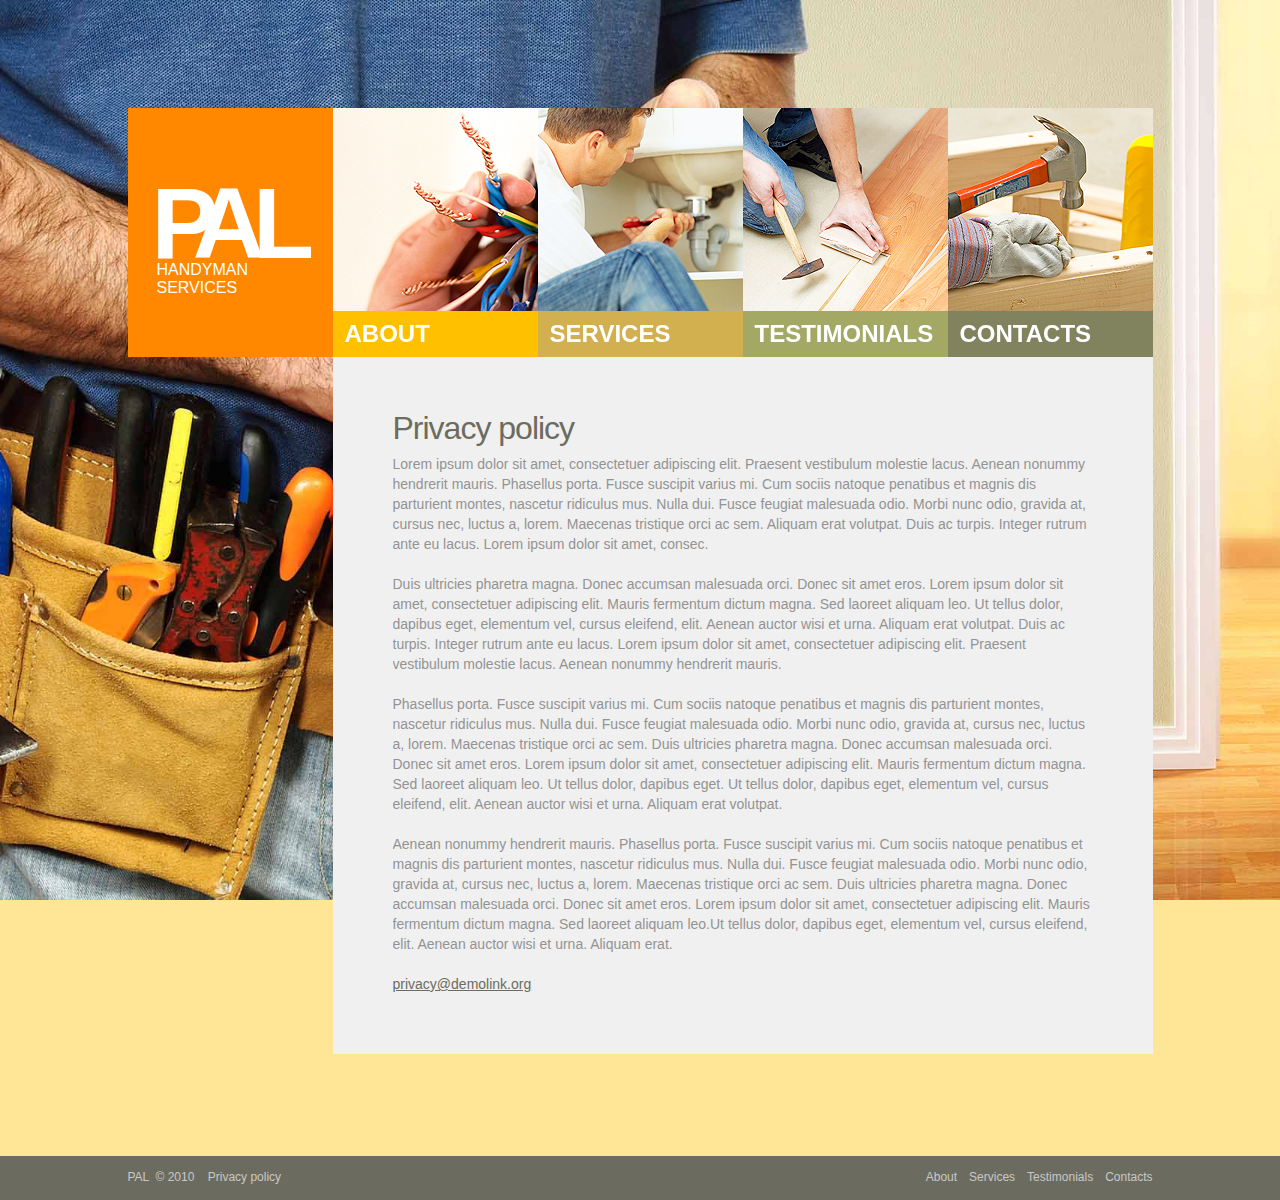
<file: src/index-5.html>
<!DOCTYPE html PUBLIC "-//W3C//DTD XHTML 1.0 Strict//EN" "http://www.w3.org/TR/xhtml1/DTD/xhtml1-strict.dtd">
<html xmlns="http://www.w3.org/1999/xhtml" xml:lang="en" lang="en">
<head>
<title></title>
<meta http-equiv="Content-Type" content="text/html; charset=utf-8" />
<meta http-equiv="Content-Style-Type" content="text/css" />
<link href="style.css" rel="stylesheet" type="text/css" />
<link href="layout.css" rel="stylesheet" type="text/css" />
<script src="js/jquery-1.3.2.min.js" type="text/javascript"></script>
<script src="js/bgstretcher.js" type="text/javascript"></script>
<script type="text/javascript">
	$(document).ready(function(){
    //  Initialize Backgound Stretcher	   
		$(document).bgStretcher({
			images: ['images/img3.jpg','images/img1.jpg','images/img2.jpg']
		});
	});
</script>
<!--[if lt IE 7]>
	<link href="ie_style.css" rel="stylesheet" type="text/css" />
<![endif]-->
</head>

<body id="page6">
		<div class="main">
			<!--header -->
				<div id="header">
					<h1><a href="index.html" id="logo">Pa l <span>handyman services</span></a></h1>
					<ul id="menu">
						<li class="nav1"><a href="index-1.html"><span>about</span></a></li>
						<li class="nav2"><a href="index-2.html"><span>services</span></a></li>
						<li class="nav3"><a href="index-3.html"><span>testimonials</span></a></li>
						<li class="nav4"><a href="index-4.html"><span>contacts</span></a></li>
					</ul>
			</div>
			<!--header end-->
			<!--content -->
				<div class="main2">
					<div id="content">
						<div class="pad">
							<div class="wrapper">
								<h2>Privacy policy</h2>
								<p>Lorem ipsum dolor sit amet, consectetuer adipiscing elit. Praesent vestibulum molestie lacus. Aenean nonummy 
										hendrerit mauris. Phasellus porta. Fusce suscipit varius mi. Cum sociis natoque penatibus et magnis dis parturient montes, nascetur ridiculus mus. Nulla dui. Fusce feugiat malesuada odio. Morbi nunc odio, gravida at, cursus nec, luctus a, lorem. Maecenas tristique orci ac sem. Aliquam erat volutpat. Duis ac turpis. Integer rutrum ante eu lacus. Lorem ipsum dolor sit amet, consec.</p>
								<p>Duis ultricies pharetra magna. Donec accumsan malesuada orci. Donec sit amet eros. Lorem ipsum dolor sit amet, consectetuer adipiscing elit. Mauris fermentum dictum magna. Sed laoreet aliquam leo. Ut tellus dolor, dapibus eget, elementum vel, cursus eleifend, elit. Aenean auctor wisi et urna. Aliquam erat volutpat. Duis ac turpis. Integer rutrum ante eu lacus. Lorem ipsum dolor sit amet, consectetuer adipiscing elit. Praesent vestibulum molestie lacus. Aenean nonummy hendrerit mauris. </p>
								<p>Phasellus porta. Fusce suscipit varius mi. Cum sociis natoque penatibus et magnis dis parturient montes, nascetur ridiculus mus. Nulla dui. Fusce feugiat malesuada odio. Morbi nunc odio, gravida at, cursus nec, luctus a, lorem. Maecenas tristique orci ac sem. Duis ultricies pharetra magna. Donec accumsan malesuada orci. Donec sit amet eros. Lorem ipsum dolor sit amet, consectetuer adipiscing elit. Mauris fermentum dictum magna. Sed laoreet aliquam leo. Ut tellus dolor, dapibus eget.  Ut tellus dolor, dapibus eget, elementum vel, cursus eleifend, elit. Aenean auctor wisi et urna. Aliquam erat volutpat.</p>
								<p>Aenean nonummy hendrerit mauris. Phasellus porta. Fusce suscipit varius mi. Cum sociis natoque penatibus et magnis dis parturient montes, nascetur ridiculus mus. Nulla dui. Fusce feugiat malesuada odio. Morbi nunc odio, gravida at, cursus nec, luctus a, lorem. Maecenas tristique orci ac sem. Duis ultricies pharetra magna. Donec accumsan malesuada orci. Donec sit amet eros. Lorem ipsum dolor sit amet, consectetuer adipiscing elit. Mauris fermentum dictum magna. Sed laoreet aliquam leo.Ut tellus dolor, dapibus eget, elementum vel, cursus eleifend, elit. Aenean auctor wisi et urna. Aliquam erat.</p>
								<a href="mailto:" class="font1">privacy@demolink.org</a>
								
							</div>
							
						</div>
					</div>
				</div>
			<!--content end-->
		</div>
	<div class="body1">
		<div class="main">
			<!--footer -->
			<div id="footer">
				<ul id="footer_menu">
					<li><a href="index-1.html">About</a></li>
					<li><a href="index-2.html">Services</a></li>
					<li><a href="index-3.html">Testimonials</a></li>
					<li><a href="index-4.html">Contacts</a></li>
				</ul>
				PAL  &nbsp;&copy; 2010 &nbsp;&nbsp; <a href="index-5.html">Privacy policy</a> &nbsp; &nbsp; &nbsp; <!-- {%FOOTER_LINK} -->
			</div>
			<!--footer end-->
		</div>
	</div>
</body>
</html>
</file>
<file: style.css>
/* CSS Document */

* { 
	margin:0; padding:0;
	border:0;
}

body{ background:#ffe596;
	 border:0;
	 font:14px Arial, Helvetica, sans-serif; color:#939393;
	 line-height:20px;
}


/* ============================= main layout ====================== */

a{ color:#6b6c5f; text-decoration: underline; outline:none}
a:hover{ text-decoration: none}
li{ list-style:none}
h1{ float:left; font:100px "Trebuchet MS", Arial, Helvetica, sans-serif; line-height:104px; text-transform:uppercase; font-weight:bold; letter-spacing:-5px}
h2{ font:32px "Trebuchet MS", Arial, Helvetica, sans-serif; color:#6b6c5f; line-height:36px; padding:0 0 8px 0; letter-spacing:-1px;}
p{ padding-bottom:20px;}
img{ vertical-align:top}

/* ============================= header ====================== */

#logo{ display:block; width:181px; height:186px; background:#ff8800; color:#fff; text-decoration:none; padding:63px 0 0 24px}
#logo span{ letter-spacing:0; font-size:16px; line-height:18px; display:block; font-weight:normal; margin-top:-14px; padding-left:5px}

#menu { float:left; height:249px; width:820px; overflow:hidden}
#menu li{ float:left; width:205px; }
#menu span{ display:block; padding-left:12px; }
#menu a{ display:block; padding-top:203px; font:24px "Trebuchet MS", Arial, Helvetica, sans-serif; font-weight:bold; color:#fff; text-transform:uppercase; text-decoration:none; line-height:46px;}
#menu a:hover span, #menu #menu_active a span{ padding-top:46px;}
#menu a:hover, #menu #menu_active a{padding-top:157px;}

#menu .nav1 a{ background:url(images/menu1.jpg) top no-repeat}
#menu .nav2 a{ background:url(images/menu2.jpg) top no-repeat}
#menu .nav3 a{ background:url(images/menu3.jpg) top no-repeat}
#menu .nav4 a{ background:url(images/menu4.jpg) top no-repeat}

#menu .nav1 a span{ background:#ffc000}
#menu .nav2 a span{ background:#d3b04f}
#menu .nav3 a span{ background:#a3a865}
#menu .nav4 a span{ background:#81835f}

* html #menu li a{ float:left; width:100%;}
* html #menu li a span{ float:left; width:193px;}

/* ============================= content ====================== */
.pad{ padding:53px 60px 60px;}
.pad_bot1{ padding-bottom:15px;}
.pad_left1{ padding-left:34px}
.pad_left2{ padding-left:18px;}
.marg_right1{ margin-right:16px;}

.button{ color:#f0f0f0; text-decoration:none; line-height:33px; display:inline-block; padding:0 10px; background:#6b6c5f}
.button:hover{ background:#ff8800}

.under{ padding-bottom:29px; margin-bottom:23px; border-bottom:1px solid #d8d8d8}

#content img{ margin-top:5px}

.color1{ color:#6b6c5f}

.checklist li { 
    list-style-type:disc;
    margin: 16px;
}

.list1 a{ padding-left:6px; background:url(images/marker_1.gif)  0 5px no-repeat}

.font1{ font-size:14px;}
/* ============================= footer ====================== */

#footer { font-size:12px; color:#c9c8c8; padding-top:11px}
#footer a{ color:#c9c8c8; text-decoration:none}
#footer a:hover{ color:#fff;}

#footer_menu{ float:right}
#footer_menu li{ float:left; padding-left:12px;}
#footer_menu .active{ color:#fff;}

/* ============================= forms ============================= */

#ContactForm {padding:9px 0 0 0; line-height:18px;}
#ContactForm a{ margin-left:15px; float:right; margin-top:13px; padding:0 13px;}
#ContactForm .input {width:313px; height:14px;  background:#d8d8d8; padding:14px 10px; margin-bottom:8px;color:#6b6c5f; font:12px Arial, Helvetica, sans-serif}
#ContactForm textarea {width:330px; height:149px;  background:#d8d8d8; padding:16px 10px; margin-bottom:8px;color:#6b6c5f; font:12px Arial, Helvetica, sans-serif; overflow:auto}

.col_2{ width:350px; float:left; padding-left:17px;}

/*==========================================*/

.bgstretcher {
	background: black;
	overflow: hidden;
	width: 100%;
	position: fixed !important;
	z-index: 1;
}
.bgstretcher, .bgstretcher UL, .bgstretcher UL LI {
	position: absolute;
	top: 0;
	right: 0;
	left: 0;
	bottom: 0;
}
.bgstretcher UL, .bgstretcher UL LI {
	margin: 0;
	padding: 0;
	list-style: none;
}

/*==========================================*/
.callnow {
    font-height: 22px;
    color: white;
    font-weight: bold;
}
</file>
<file: layout.css>
.body1{ background:#6b6c5f; height:44px; z-index:2; position:relative;}
.main { width:1025px; margin:0 auto; position:relative; z-index:2}
.main2{ margin-left:205px; padding-bottom:102px}
#header {width:100%; overflow:hidden; height:auto; padding-top:108px}
#content{width:100%; overflow:hidden; background:#f0f0f0;}
#footer {width:100%; overflow:hidden;}

.wrapper {width:100%; overflow:hidden;}

.left{ float:left;}
.right{ float:right}

.col1{ width:333px; float:left;}
.cols{ width:221px; float:left;}

/* ============================= page1 ===========================*/
#page1 .body1{ position:absolute; bottom:0; height:44px; z-index:2; width:100%;}
html, #page1, #page1 .main{ height:100%}
.middle1{ position:absolute; left:50%; top:50%; margin-left:-512px; margin-top:-120px; width:1025px}
#page1 #header{ padding:0}
/* ============================= page2 ===========================*/
#page2 .button:hover{ background:#ffc000}
/* ============================= page3 ===========================*/
#page3 .button:hover{ background:#d3b04f}
/* ============================= page4 ===========================*/
#page4 .button:hover{ background:#a3a865}
/* ============================= page5 ===========================*/
#page5 .button:hover{ background:#81835f}
/* ============================= page6 ===========================*/
</file>
<file: ie_style.css>
.extra-wrap {zoom:1;}

/* Fix CSS styles for IE6 */
html {
background-image: url(images/trans.gif);
background-repeat: no-repeat;
background-attachment: fixed;
background-color: none;
}
.bgstretcher {
position: absolute !important;
top: expression(documentElement.scrollTop+body.scrollTop + "px");
left: 0;
}
</file>
<file: src/style.css>
/* CSS Document */

* { 
	margin:0; padding:0;
	border:0;
}

body{ background:#ffe596;
	 border:0;
	 font:14px Arial, Helvetica, sans-serif; color:#939393;
	 line-height:20px;
}


/* ============================= main layout ====================== */

a{ color:#6b6c5f; text-decoration: underline; outline:none}
a:hover{ text-decoration: none}
li{ list-style:none}
h1{ float:left; font:100px "Trebuchet MS", Arial, Helvetica, sans-serif; line-height:104px; text-transform:uppercase; font-weight:bold; letter-spacing:-18px}
h2{ font:32px "Trebuchet MS", Arial, Helvetica, sans-serif; color:#6b6c5f; line-height:36px; padding:0 0 8px 0; letter-spacing:-1px;}
p{ padding-bottom:20px;}
img{ vertical-align:top}

/* ============================= header ====================== */

#logo{ display:block; width:181px; height:186px; background:#ff8800; color:#fff; text-decoration:none; padding:63px 0 0 24px}
#logo span{ letter-spacing:0; font-size:16px; line-height:18px; display:block; font-weight:normal; margin-top:-14px; padding-left:5px}

#menu { float:left; height:249px; width:820px; overflow:hidden}
#menu li{ float:left; width:205px; }
#menu span{ display:block; padding-left:12px; }
#menu a{ display:block; padding-top:203px; font:24px "Trebuchet MS", Arial, Helvetica, sans-serif; font-weight:bold; color:#fff; text-transform:uppercase; text-decoration:none; line-height:46px;}
#menu a:hover span, #menu #menu_active a span{ padding-top:46px;}
#menu a:hover, #menu #menu_active a{padding-top:157px;}

#menu .nav1 a{ background:url(images/menu1.jpg) top no-repeat}
#menu .nav2 a{ background:url(images/menu2.jpg) top no-repeat}
#menu .nav3 a{ background:url(images/menu3.jpg) top no-repeat}
#menu .nav4 a{ background:url(images/menu4.jpg) top no-repeat}

#menu .nav1 a span{ background:#ffc000}
#menu .nav2 a span{ background:#d3b04f}
#menu .nav3 a span{ background:#a3a865}
#menu .nav4 a span{ background:#81835f}

* html #menu li a{ float:left; width:100%;}
* html #menu li a span{ float:left; width:193px;}

/* ============================= content ====================== */
.pad{ padding:53px 60px 60px;}
.pad_bot1{ padding-bottom:15px;}
.pad_left1{ padding-left:34px}
.pad_left2{ padding-left:18px;}
.marg_right1{ margin-right:16px;}

.button{ color:#f0f0f0; text-decoration:none; line-height:33px; display:inline-block; padding:0 10px; background:#6b6c5f}
.button:hover{ background:#ff8800}

.under{ padding-bottom:29px; margin-bottom:23px; border-bottom:1px solid #d8d8d8}

#content img{ margin-top:5px}

.color1{ color:#6b6c5f}

.list1 a{ padding-left:6px; background:url(images/marker_1.gif)  0 5px no-repeat}

.font1{ font-size:14px;}
/* ============================= footer ====================== */

#footer { font-size:12px; color:#c9c8c8; padding-top:11px}
#footer a{ color:#c9c8c8; text-decoration:none}
#footer a:hover{ color:#fff;}

#footer_menu{ float:right}
#footer_menu li{ float:left; padding-left:12px;}
#footer_menu .active{ color:#fff;}

/* ============================= forms ============================= */

#ContactForm {padding:9px 0 0 0; line-height:18px;}
#ContactForm a{ margin-left:15px; float:right; margin-top:13px; padding:0 13px;}
#ContactForm .input {width:313px; height:14px;  background:#d8d8d8; padding:14px 10px; margin-bottom:8px;color:#6b6c5f; font:12px Arial, Helvetica, sans-serif}
#ContactForm textarea {width:330px; height:149px;  background:#d8d8d8; padding:16px 10px; margin-bottom:8px;color:#6b6c5f; font:12px Arial, Helvetica, sans-serif; overflow:auto}

.col_2{ width:350px; float:left; padding-left:17px;}

/*==========================================*/

.bgstretcher {
	background: black;
	overflow: hidden;
	width: 100%;
	position: fixed !important;
	z-index: 1;
}
.bgstretcher, .bgstretcher UL, .bgstretcher UL LI {
	position: absolute;
	top: 0;
	right: 0;
	left: 0;
	bottom: 0;
}
.bgstretcher UL, .bgstretcher UL LI {
	margin: 0;
	padding: 0;
	list-style: none;
}
</file>
<file: src/layout.css>
.body1{ background:#6b6c5f; height:44px; z-index:2; position:relative;}
.main { width:1025px; margin:0 auto; position:relative; z-index:2}
.main2{ margin-left:205px; padding-bottom:102px}
#header {width:100%; overflow:hidden; height:auto; padding-top:108px}
#content{width:100%; overflow:hidden; background:#f0f0f0;}
#footer {width:100%; overflow:hidden;}

.wrapper {width:100%; overflow:hidden;}

.left{ float:left;}
.right{ float:right}

.col1{ width:333px; float:left;}
.cols{ width:221px; float:left;}

/* ============================= page1 ===========================*/
#page1 .body1{ position:absolute; bottom:0; height:44px; z-index:2; width:100%;}
html, #page1, #page1 .main{ height:100%}
.middle1{ position:absolute; left:50%; top:50%; margin-left:-512px; margin-top:-120px; width:1025px}
#page1 #header{ padding:0}
/* ============================= page2 ===========================*/
#page2 .button:hover{ background:#ffc000}
/* ============================= page3 ===========================*/
#page3 .button:hover{ background:#d3b04f}
/* ============================= page4 ===========================*/
#page4 .button:hover{ background:#a3a865}
/* ============================= page5 ===========================*/
#page5 .button:hover{ background:#81835f}
/* ============================= page6 ===========================*/
</file>
<file: src/ie_style.css>
.extra-wrap {zoom:1;}

/* Fix CSS styles for IE6 */
html {
background-image: url(images/trans.gif);
background-repeat: no-repeat;
background-attachment: fixed;
background-color: none;
}
.bgstretcher {
position: absolute !important;
top: expression(documentElement.scrollTop+body.scrollTop + "px");
left: 0;
}
</file>
